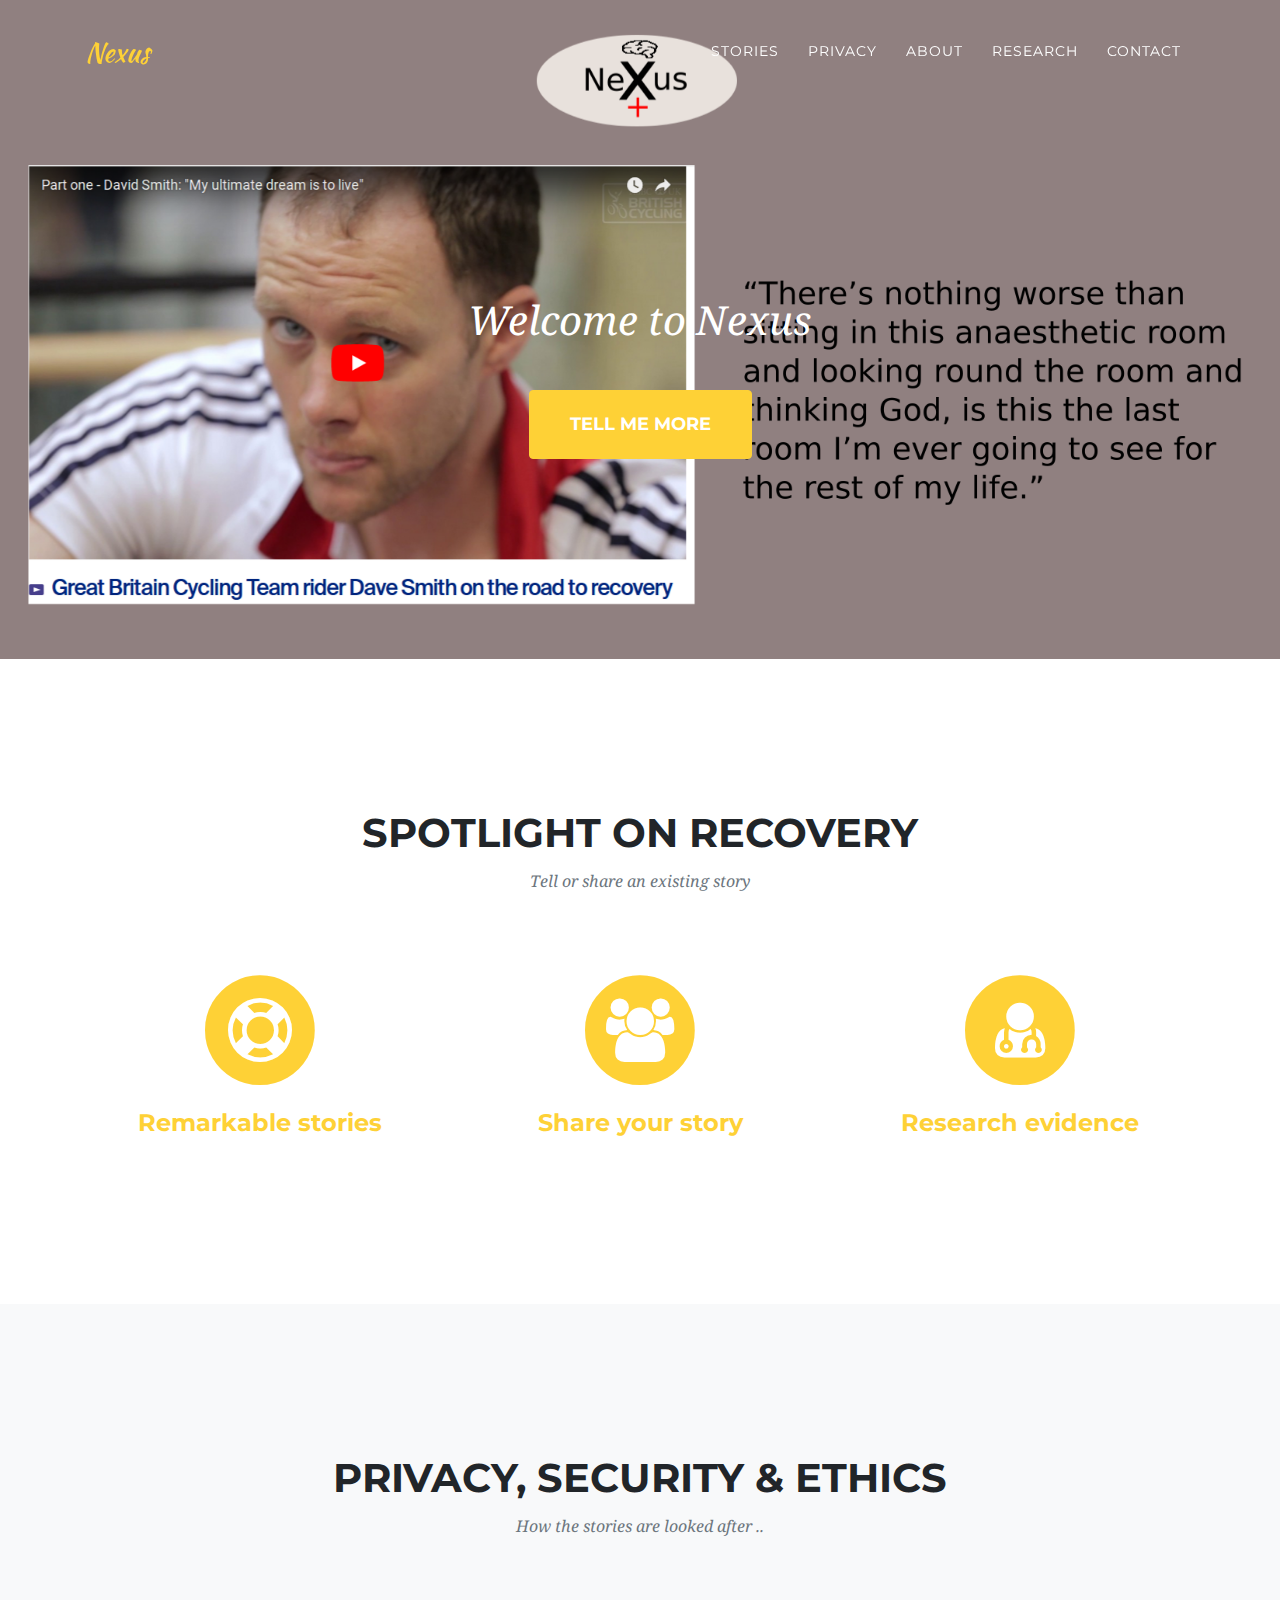
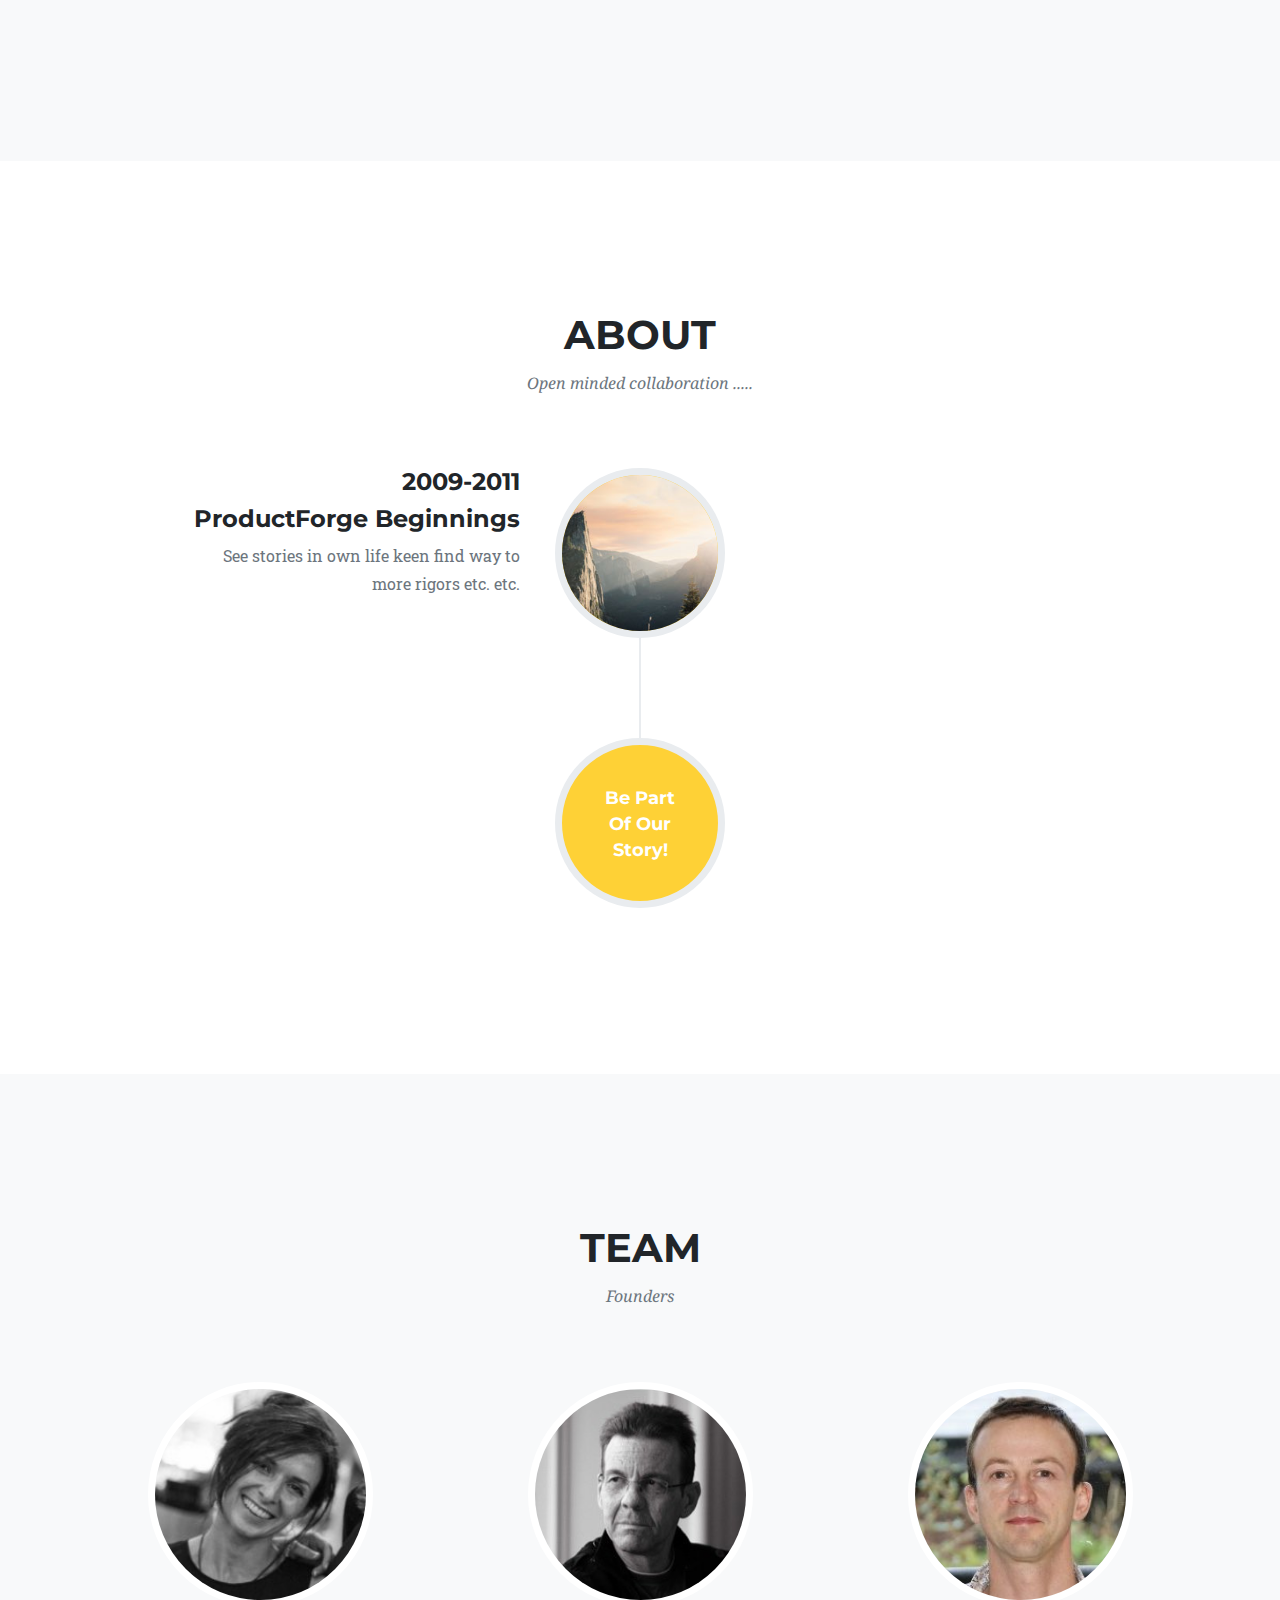
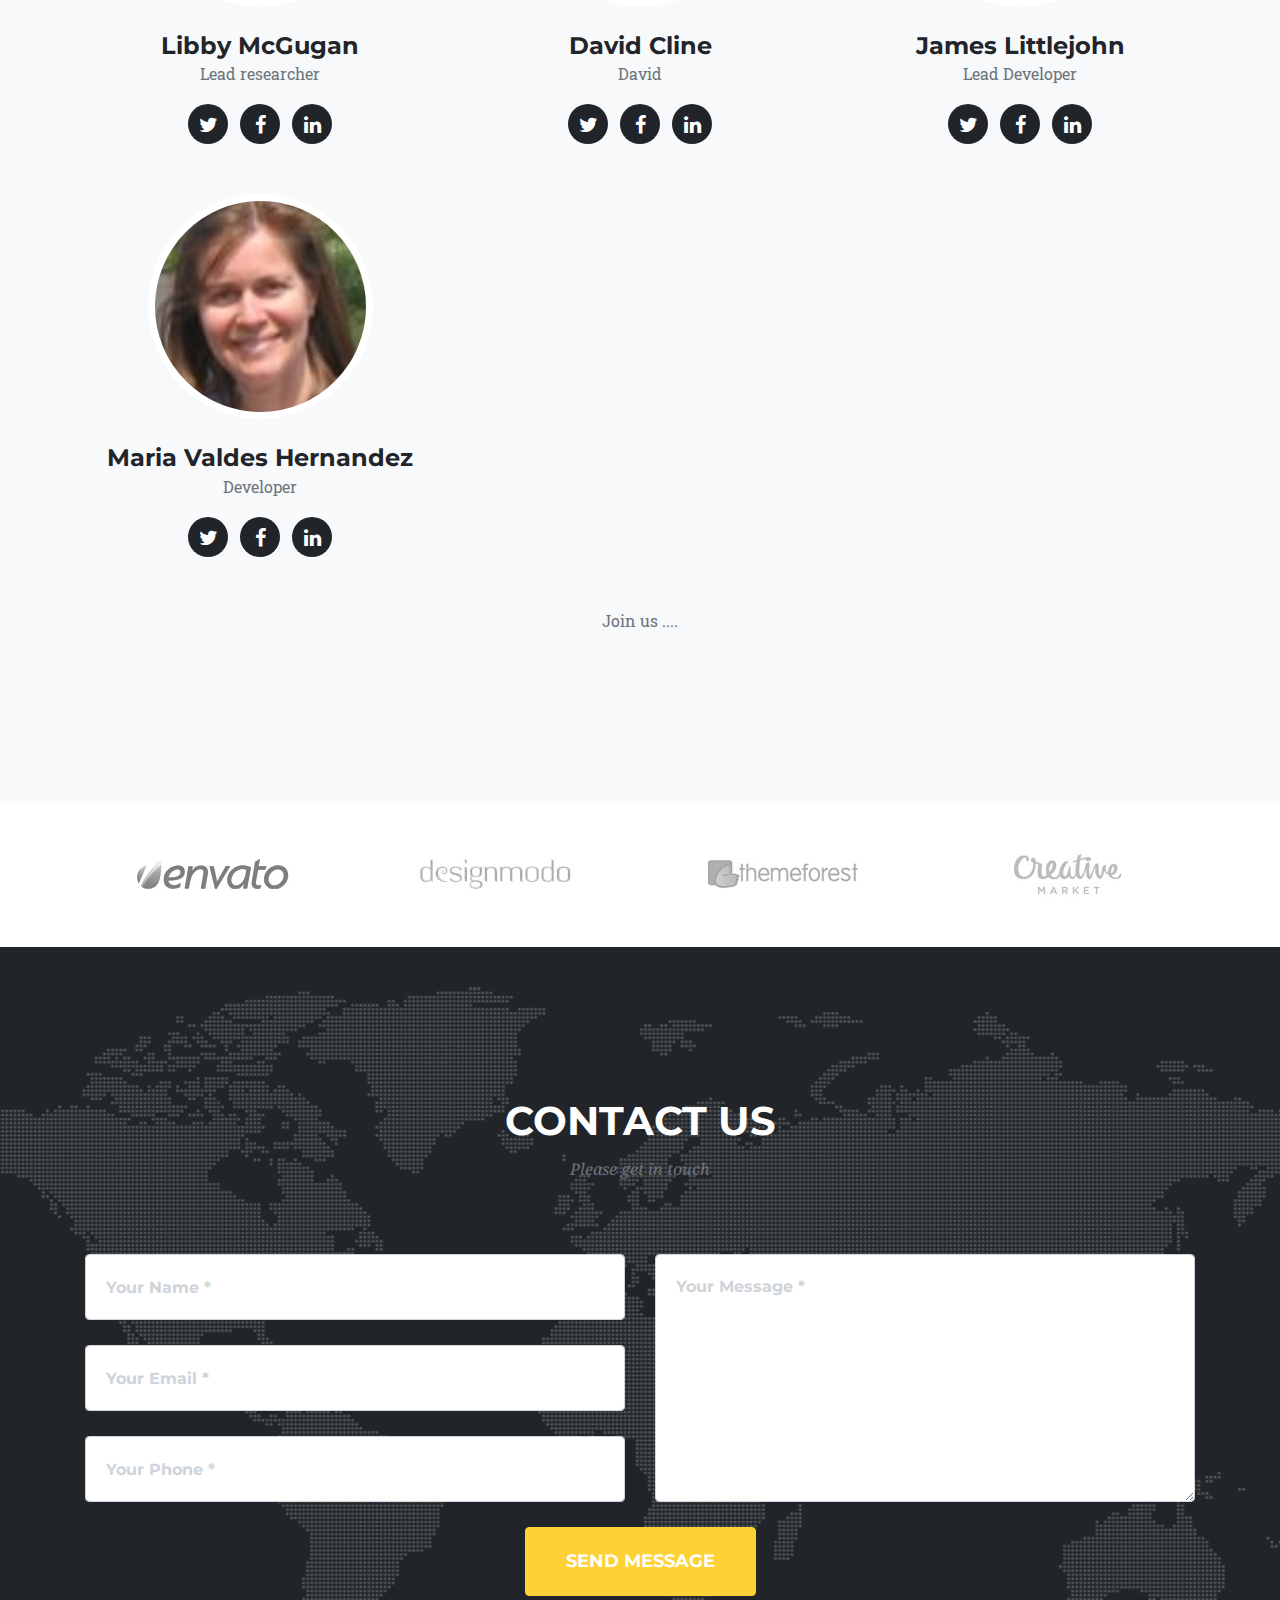
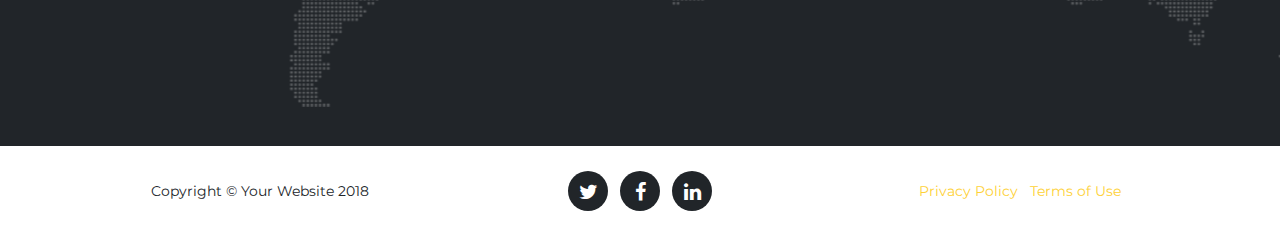
<file: index.html>
<!DOCTYPE html>
<html lang="en">

  <head>

    <meta charset="utf-8">
    <meta name="viewport" content="width=device-width, initial-scale=1, shrink-to-fit=no">
    <meta name="description" content="">
    <meta name="author" content="">

    <title>Nexus - understanding against the odds health outcomes</title>

    <!-- Bootstrap core CSS -->
    <link href="vendor/bootstrap/css/bootstrap.min.css" rel="stylesheet">

    <!-- Custom fonts for this template -->
    <link href="vendor/font-awesome/css/font-awesome.min.css" rel="stylesheet" type="text/css">
    <link href="https://fonts.googleapis.com/css?family=Montserrat:400,700" rel="stylesheet" type="text/css">
    <link href='https://fonts.googleapis.com/css?family=Kaushan+Script' rel='stylesheet' type='text/css'>
    <link href='https://fonts.googleapis.com/css?family=Droid+Serif:400,700,400italic,700italic' rel='stylesheet' type='text/css'>
    <link href='https://fonts.googleapis.com/css?family=Roboto+Slab:400,100,300,700' rel='stylesheet' type='text/css'>

    <!-- Custom styles for this template -->
    <link href="css/agency.min.css" rel="stylesheet">

  </head>

  <body id="page-top">

    <!-- Navigation -->
    <nav class="navbar navbar-expand-lg navbar-dark fixed-top" id="mainNav">
      <div class="container">
        <a class="navbar-brand js-scroll-trigger" href="#page-top">Nexus</a>
        <button class="navbar-toggler navbar-toggler-right" type="button" data-toggle="collapse" data-target="#navbarResponsive" aria-controls="navbarResponsive" aria-expanded="false" aria-label="Toggle navigation">
          Menu
          <i class="fa fa-bars"></i>
        </button>
        <div class="collapse navbar-collapse" id="navbarResponsive">
          <ul class="navbar-nav text-uppercase ml-auto">
            <li class="nav-item">
              <a class="nav-link js-scroll-trigger" href="#services">Stories</a>
            </li>
            <li class="nav-item">
              <a class="nav-link js-scroll-trigger" href="#portfolio">Privacy</a>
            </li>
            <li class="nav-item">
              <a class="nav-link js-scroll-trigger" href="#about">About</a>
            </li>
            <li class="nav-item">
              <a class="nav-link js-scroll-trigger" href="#team">Research</a>
            </li>
            <li class="nav-item">
              <a class="nav-link js-scroll-trigger" href="#contact">Contact</a>
            </li>
          </ul>
        </div>
      </div>
    </nav>

    <!-- Header -->
    <header class="masthead">
      <div class="container">
        <div class="intro-text">
          <div class="intro-lead-in">Welcome to Nexus</div>
          <div class="intro-heading text-uppercase"></div>
          <a class="btn btn-primary btn-xl text-uppercase js-scroll-trigger" href="#services">Tell Me More</a>
        </div>
      </div>
    </header>

    <!-- Services -->
    <section id="services">
      <div class="container">
        <div class="row">
          <div class="col-lg-12 text-center">
            <h2 class="section-heading text-uppercase">Spotlight on Recovery</h2>
            <h3 class="section-subheading text-muted">Tell or share an existing story</h3>
          </div>
        </div>
        <div class="row text-center">
          <div class="col-md-4">
            <span class="fa-stack fa-4x">
              <i class="fa fa-circle fa-stack-2x text-primary"></i>
              <i class="fa fa-life-ring fa-stack-1x fa-inverse"></i>
            </span>
            <h4 class="service-heading"><a href="existingstory.html">Remarkable stories</a></h4>
            <p class="text-muted"></p>
          </div>
          <div class="col-md-4">
            <span class="fa-stack fa-4x">
              <i class="fa fa-circle fa-stack-2x text-primary"></i>
              <i class="fa fa-users fa-stack-1x fa-inverse"></i>
            </span>
            <h4 class="service-heading"><a href="newstory.html">Share your story</a></h4>
            <p class="text-muted"></p>
          </div>
          <div class="col-md-4">
            <span class="fa-stack fa-4x">
              <i class="fa fa-circle fa-stack-2x text-primary"></i>
              <i class="fa fa-user-md fa-stack-1x fa-inverse"></i>
            </span>
            <h4 class="service-heading"><a href="researchstory.html">Research evidence</a></h4>
            <p class="text-muted"></p>
          </div>
        </div>
      </div>
    </section>


    <!-- Portfolio Grid -->
    <section class="bg-light" id="portfolio">
      <div class="container">
        <div class="row">
          <div class="col-lg-12 text-center">
            <h2 class="section-heading text-uppercase">Privacy, security & Ethics</h2>
            <h3 class="section-subheading text-muted">How the stories are looked after ..</h3>
          </div>
        </div>
<!--
        <div class="row">
          <div class="col-md-4 col-sm-6 portfolio-item">
            <a class="portfolio-link" data-toggle="modal" href="#portfolioModal1">
              <div class="portfolio-hover">
                <div class="portfolio-hover-content">
                  <i class="fa fa-plus fa-3x"></i>
                </div>
              </div>
              <img class="img-fluid" src="img/portfolio/01-thumbnail.jpg" alt="">
            </a>
            <div class="portfolio-caption">
              <h4>Threads</h4>
              <p class="text-muted">Illustration</p>
            </div>
          </div>
          <div class="col-md-4 col-sm-6 portfolio-item">
            <a class="portfolio-link" data-toggle="modal" href="#portfolioModal2">
              <div class="portfolio-hover">
                <div class="portfolio-hover-content">
                  <i class="fa fa-plus fa-3x"></i>
                </div>
              </div>
              <img class="img-fluid" src="img/portfolio/02-thumbnail.jpg" alt="">
            </a>
            <div class="portfolio-caption">
              <h4>Explore</h4>
              <p class="text-muted">Graphic Design</p>
            </div>
          </div>
          <div class="col-md-4 col-sm-6 portfolio-item">
            <a class="portfolio-link" data-toggle="modal" href="#portfolioModal3">
              <div class="portfolio-hover">
                <div class="portfolio-hover-content">
                  <i class="fa fa-plus fa-3x"></i>
                </div>
              </div>
              <img class="img-fluid" src="img/portfolio/03-thumbnail.jpg" alt="">
            </a>
            <div class="portfolio-caption">
              <h4>Finish</h4>
              <p class="text-muted">Identity</p>
            </div>
          </div>
          <div class="col-md-4 col-sm-6 portfolio-item">
            <a class="portfolio-link" data-toggle="modal" href="#portfolioModal4">
              <div class="portfolio-hover">
                <div class="portfolio-hover-content">
                  <i class="fa fa-plus fa-3x"></i>
                </div>
              </div>
              <img class="img-fluid" src="img/portfolio/04-thumbnail.jpg" alt="">
            </a>
            <div class="portfolio-caption">
              <h4>Lines</h4>
              <p class="text-muted">Branding</p>
            </div>
          </div>
          <div class="col-md-4 col-sm-6 portfolio-item">
            <a class="portfolio-link" data-toggle="modal" href="#portfolioModal5">
              <div class="portfolio-hover">
                <div class="portfolio-hover-content">
                  <i class="fa fa-plus fa-3x"></i>
                </div>
              </div>
              <img class="img-fluid" src="img/portfolio/05-thumbnail.jpg" alt="">
            </a>
            <div class="portfolio-caption">
              <h4>Southwest</h4>
              <p class="text-muted">Website Design</p>
            </div>
          </div>
          <div class="col-md-4 col-sm-6 portfolio-item">
            <a class="portfolio-link" data-toggle="modal" href="#portfolioModal6">
              <div class="portfolio-hover">
                <div class="portfolio-hover-content">
                  <i class="fa fa-plus fa-3x"></i>
                </div>
              </div>
              <img class="img-fluid" src="img/portfolio/06-thumbnail.jpg" alt="">
            </a>
            <div class="portfolio-caption">
              <h4>Window</h4>
              <p class="text-muted">Photography</p>
            </div>
          </div>
        </div>
      -->
      </div>
    </section>

    <!-- About -->
    <section id="about">
      <div class="container">
        <div class="row">
          <div class="col-lg-12 text-center">
            <h2 class="section-heading text-uppercase">About</h2>
            <h3 class="section-subheading text-muted">Open minded collaboration .....</h3>
          </div>
        </div>
        <div class="row">
          <div class="col-lg-12">
            <ul class="timeline">
              <li>
                <div class="timeline-image">
                  <img class="rounded-circle img-fluid" src="img/about/1.jpg" alt="">
                </div>
                <div class="timeline-panel">
                  <div class="timeline-heading">
                    <h4>2009-2011</h4>
                    <h4 class="subheading">ProductForge Beginnings</h4>
                  </div>
                  <div class="timeline-body">
                    <p class="text-muted">See stories in own life keen find way to more rigors etc. etc.</p>
                  </div>
                </div>
              </li>
              <li class="timeline-inverted">
                <div class="timeline-image">
                  <h4>Be Part
                    <br>Of Our
                    <br>Story!</h4>
                </div>
              </li>
            </ul>
          </div>
        </div>
      </div>
    </section>

    <!-- Team -->
    <section class="bg-light" id="team">
      <div class="container">
        <div class="row">
          <div class="col-lg-12 text-center">
            <h2 class="section-heading text-uppercase">Team</h2>
            <h3 class="section-subheading text-muted">Founders</h3>
          </div>
        </div>
        <div class="row">
          <div class="col-sm-4">
            <div class="team-member">
              <img class="mx-auto rounded-circle" src="img/team/Libby.jpg" alt="">
              <h4>Libby McGugan</h4>
              <p class="text-muted">Lead researcher</p>
              <ul class="list-inline social-buttons">
                <li class="list-inline-item">
                  <a href="#">
                    <i class="fa fa-twitter"></i>
                  </a>
                </li>
                <li class="list-inline-item">
                  <a href="#">
                    <i class="fa fa-facebook"></i>
                  </a>
                </li>
                <li class="list-inline-item">
                  <a href="#">
                    <i class="fa fa-linkedin"></i>
                  </a>
                </li>
              </ul>
            </div>
          </div>
          <div class="col-sm-4">
            <div class="team-member">
              <img class="mx-auto rounded-circle" src="img/team/David.jpg" alt="">
              <h4>David Cline</h4>
              <p class="text-muted">David</p>
              <ul class="list-inline social-buttons">
                <li class="list-inline-item">
                  <a href="#">
                    <i class="fa fa-twitter"></i>
                  </a>
                </li>
                <li class="list-inline-item">
                  <a href="#">
                    <i class="fa fa-facebook"></i>
                  </a>
                </li>
                <li class="list-inline-item">
                  <a href="#">
                    <i class="fa fa-linkedin"></i>
                  </a>
                </li>
              </ul>
            </div>
          </div>
          <div class="col-sm-4">
            <div class="team-member">
              <img class="mx-auto rounded-circle" src="img/team/James.jpg" alt="">
              <h4>James Littlejohn</h4>
              <p class="text-muted">Lead Developer</p>
              <ul class="list-inline social-buttons">
                <li class="list-inline-item">
                  <a href="#">
                    <i class="fa fa-twitter"></i>
                  </a>
                </li>
                <li class="list-inline-item">
                  <a href="#">
                    <i class="fa fa-facebook"></i>
                  </a>
                </li>
                <li class="list-inline-item">
                  <a href="#">
                    <i class="fa fa-linkedin"></i>
                  </a>
                </li>
              </ul>
            </div>
          </div>
          <div class="col-sm-4">
            <div class="team-member">
              <img class="mx-auto rounded-circle" src="img/team/Maria.jpg" alt="">
              <h4>Maria Valdes Hernandez</h4>
              <p class="text-muted">Developer</p>
              <ul class="list-inline social-buttons">
                <li class="list-inline-item">
                  <a href="#">
                    <i class="fa fa-twitter"></i>
                  </a>
                </li>
                <li class="list-inline-item">
                  <a href="#">
                    <i class="fa fa-facebook"></i>
                  </a>
                </li>
                <li class="list-inline-item">
                  <a href="#">
                    <i class="fa fa-linkedin"></i>
                  </a>
                </li>
              </ul>
            </div>
          </div>
        </div>
        <div class="row">
          <div class="col-lg-8 mx-auto text-center">
            <p class="large text-muted">Join us ....</p>
          </div>
        </div>
      </div>
    </section>


    <!-- Clients -->
    <section class="py-5">
      <div class="container">
        <div class="row">
          <div class="col-md-3 col-sm-6">
            <a href="#">
              <img class="img-fluid d-block mx-auto" src="img/logos/envato.jpg" alt="">
            </a>
          </div>
          <div class="col-md-3 col-sm-6">
            <a href="#">
              <img class="img-fluid d-block mx-auto" src="img/logos/designmodo.jpg" alt="">
            </a>
          </div>
          <div class="col-md-3 col-sm-6">
            <a href="#">
              <img class="img-fluid d-block mx-auto" src="img/logos/themeforest.jpg" alt="">
            </a>
          </div>
          <div class="col-md-3 col-sm-6">
            <a href="#">
              <img class="img-fluid d-block mx-auto" src="img/logos/creative-market.jpg" alt="">
            </a>
          </div>
        </div>
      </div>
    </section>

    <!-- Contact -->
    <section id="contact">
      <div class="container">
        <div class="row">
          <div class="col-lg-12 text-center">
            <h2 class="section-heading text-uppercase">Contact Us</h2>
            <h3 class="section-subheading text-muted">Please get in touch</h3>
          </div>
        </div>
        <div class="row">
          <div class="col-lg-12">
            <form id="contactForm" name="sentMessage" novalidate>
              <div class="row">
                <div class="col-md-6">
                  <div class="form-group">
                    <input class="form-control" id="name" type="text" placeholder="Your Name *" required data-validation-required-message="Please enter your name.">
                    <p class="help-block text-danger"></p>
                  </div>
                  <div class="form-group">
                    <input class="form-control" id="email" type="email" placeholder="Your Email *" required data-validation-required-message="Please enter your email address.">
                    <p class="help-block text-danger"></p>
                  </div>
                  <div class="form-group">
                    <input class="form-control" id="phone" type="tel" placeholder="Your Phone *" required data-validation-required-message="Please enter your phone number.">
                    <p class="help-block text-danger"></p>
                  </div>
                </div>
                <div class="col-md-6">
                  <div class="form-group">
                    <textarea class="form-control" id="message" placeholder="Your Message *" required data-validation-required-message="Please enter a message."></textarea>
                    <p class="help-block text-danger"></p>
                  </div>
                </div>
                <div class="clearfix"></div>
                <div class="col-lg-12 text-center">
                  <div id="success"></div>
                  <button id="sendMessageButton" class="btn btn-primary btn-xl text-uppercase" type="submit">Send Message</button>
                </div>
              </div>
            </form>
          </div>
        </div>
      </div>
    </section>

    <!-- Footer -->
    <footer>
      <div class="container">
        <div class="row">
          <div class="col-md-4">
            <span class="copyright">Copyright &copy; Your Website 2018</span>
          </div>
          <div class="col-md-4">
            <ul class="list-inline social-buttons">
              <li class="list-inline-item">
                <a href="#">
                  <i class="fa fa-twitter"></i>
                </a>
              </li>
              <li class="list-inline-item">
                <a href="#">
                  <i class="fa fa-facebook"></i>
                </a>
              </li>
              <li class="list-inline-item">
                <a href="#">
                  <i class="fa fa-linkedin"></i>
                </a>
              </li>
            </ul>
          </div>
          <div class="col-md-4">
            <ul class="list-inline quicklinks">
              <li class="list-inline-item">
                <a href="#">Privacy Policy</a>
              </li>
              <li class="list-inline-item">
                <a href="#">Terms of Use</a>
              </li>
            </ul>
          </div>
        </div>
      </div>
    </footer>

    <!-- Portfolio Modals -->

    <!-- Modal 1 -->
    <div class="portfolio-modal modal fade" id="portfolioModal1" tabindex="-1" role="dialog" aria-hidden="true">
      <div class="modal-dialog">
        <div class="modal-content">
          <div class="close-modal" data-dismiss="modal">
            <div class="lr">
              <div class="rl"></div>
            </div>
          </div>
          <div class="container">
            <div class="row">
              <div class="col-lg-8 mx-auto">
                <div class="modal-body">
                  <!-- Project Details Go Here -->
                  <h2 class="text-uppercase">Project Name</h2>
                  <p class="item-intro text-muted">Lorem ipsum dolor sit amet consectetur.</p>
                  <img class="img-fluid d-block mx-auto" src="img/portfolio/01-full.jpg" alt="">
                  <p>Use this area to describe your project. Lorem ipsum dolor sit amet, consectetur adipisicing elit. Est blanditiis dolorem culpa incidunt minus dignissimos deserunt repellat aperiam quasi sunt officia expedita beatae cupiditate, maiores repudiandae, nostrum, reiciendis facere nemo!</p>
                  <ul class="list-inline">
                    <li>Date: January 2017</li>
                    <li>Client: Threads</li>
                    <li>Category: Illustration</li>
                  </ul>
                  <button class="btn btn-primary" data-dismiss="modal" type="button">
                    <i class="fa fa-times"></i>
                    Close Project</button>
                </div>
              </div>
            </div>
          </div>
        </div>
      </div>
    </div>

    <!-- Modal 2 -->
    <div class="portfolio-modal modal fade" id="portfolioModal2" tabindex="-1" role="dialog" aria-hidden="true">
      <div class="modal-dialog">
        <div class="modal-content">
          <div class="close-modal" data-dismiss="modal">
            <div class="lr">
              <div class="rl"></div>
            </div>
          </div>
          <div class="container">
            <div class="row">
              <div class="col-lg-8 mx-auto">
                <div class="modal-body">
                  <!-- Project Details Go Here -->
                  <h2 class="text-uppercase">Project Name</h2>
                  <p class="item-intro text-muted">Lorem ipsum dolor sit amet consectetur.</p>
                  <img class="img-fluid d-block mx-auto" src="img/portfolio/02-full.jpg" alt="">
                  <p>Use this area to describe your project. Lorem ipsum dolor sit amet, consectetur adipisicing elit. Est blanditiis dolorem culpa incidunt minus dignissimos deserunt repellat aperiam quasi sunt officia expedita beatae cupiditate, maiores repudiandae, nostrum, reiciendis facere nemo!</p>
                  <ul class="list-inline">
                    <li>Date: January 2017</li>
                    <li>Client: Explore</li>
                    <li>Category: Graphic Design</li>
                  </ul>
                  <button class="btn btn-primary" data-dismiss="modal" type="button">
                    <i class="fa fa-times"></i>
                    Close Project</button>
                </div>
              </div>
            </div>
          </div>
        </div>
      </div>
    </div>

    <!-- Modal 3 -->
    <div class="portfolio-modal modal fade" id="portfolioModal3" tabindex="-1" role="dialog" aria-hidden="true">
      <div class="modal-dialog">
        <div class="modal-content">
          <div class="close-modal" data-dismiss="modal">
            <div class="lr">
              <div class="rl"></div>
            </div>
          </div>
          <div class="container">
            <div class="row">
              <div class="col-lg-8 mx-auto">
                <div class="modal-body">
                  <!-- Project Details Go Here -->
                  <h2 class="text-uppercase">Project Name</h2>
                  <p class="item-intro text-muted">Lorem ipsum dolor sit amet consectetur.</p>
                  <img class="img-fluid d-block mx-auto" src="img/portfolio/03-full.jpg" alt="">
                  <p>Use this area to describe your project. Lorem ipsum dolor sit amet, consectetur adipisicing elit. Est blanditiis dolorem culpa incidunt minus dignissimos deserunt repellat aperiam quasi sunt officia expedita beatae cupiditate, maiores repudiandae, nostrum, reiciendis facere nemo!</p>
                  <ul class="list-inline">
                    <li>Date: January 2017</li>
                    <li>Client: Finish</li>
                    <li>Category: Identity</li>
                  </ul>
                  <button class="btn btn-primary" data-dismiss="modal" type="button">
                    <i class="fa fa-times"></i>
                    Close Project</button>
                </div>
              </div>
            </div>
          </div>
        </div>
      </div>
    </div>

    <!-- Modal 4 -->
    <div class="portfolio-modal modal fade" id="portfolioModal4" tabindex="-1" role="dialog" aria-hidden="true">
      <div class="modal-dialog">
        <div class="modal-content">
          <div class="close-modal" data-dismiss="modal">
            <div class="lr">
              <div class="rl"></div>
            </div>
          </div>
          <div class="container">
            <div class="row">
              <div class="col-lg-8 mx-auto">
                <div class="modal-body">
                  <!-- Project Details Go Here -->
                  <h2 class="text-uppercase">Project Name</h2>
                  <p class="item-intro text-muted">Lorem ipsum dolor sit amet consectetur.</p>
                  <img class="img-fluid d-block mx-auto" src="img/portfolio/04-full.jpg" alt="">
                  <p>Use this area to describe your project. Lorem ipsum dolor sit amet, consectetur adipisicing elit. Est blanditiis dolorem culpa incidunt minus dignissimos deserunt repellat aperiam quasi sunt officia expedita beatae cupiditate, maiores repudiandae, nostrum, reiciendis facere nemo!</p>
                  <ul class="list-inline">
                    <li>Date: January 2017</li>
                    <li>Client: Lines</li>
                    <li>Category: Branding</li>
                  </ul>
                  <button class="btn btn-primary" data-dismiss="modal" type="button">
                    <i class="fa fa-times"></i>
                    Close Project</button>
                </div>
              </div>
            </div>
          </div>
        </div>
      </div>
    </div>

    <!-- Modal 5 -->
    <div class="portfolio-modal modal fade" id="portfolioModal5" tabindex="-1" role="dialog" aria-hidden="true">
      <div class="modal-dialog">
        <div class="modal-content">
          <div class="close-modal" data-dismiss="modal">
            <div class="lr">
              <div class="rl"></div>
            </div>
          </div>
          <div class="container">
            <div class="row">
              <div class="col-lg-8 mx-auto">
                <div class="modal-body">
                  <!-- Project Details Go Here -->
                  <h2 class="text-uppercase">Project Name</h2>
                  <p class="item-intro text-muted">Lorem ipsum dolor sit amet consectetur.</p>
                  <img class="img-fluid d-block mx-auto" src="img/portfolio/05-full.jpg" alt="">
                  <p>Use this area to describe your project. Lorem ipsum dolor sit amet, consectetur adipisicing elit. Est blanditiis dolorem culpa incidunt minus dignissimos deserunt repellat aperiam quasi sunt officia expedita beatae cupiditate, maiores repudiandae, nostrum, reiciendis facere nemo!</p>
                  <ul class="list-inline">
                    <li>Date: January 2017</li>
                    <li>Client: Southwest</li>
                    <li>Category: Website Design</li>
                  </ul>
                  <button class="btn btn-primary" data-dismiss="modal" type="button">
                    <i class="fa fa-times"></i>
                    Close Project</button>
                </div>
              </div>
            </div>
          </div>
        </div>
      </div>
    </div>

    <!-- Modal 6 -->
    <div class="portfolio-modal modal fade" id="portfolioModal6" tabindex="-1" role="dialog" aria-hidden="true">
      <div class="modal-dialog">
        <div class="modal-content">
          <div class="close-modal" data-dismiss="modal">
            <div class="lr">
              <div class="rl"></div>
            </div>
          </div>
          <div class="container">
            <div class="row">
              <div class="col-lg-8 mx-auto">
                <div class="modal-body">
                  <!-- Project Details Go Here -->
                  <h2 class="text-uppercase">Project Name</h2>
                  <p class="item-intro text-muted">Lorem ipsum dolor sit amet consectetur.</p>
                  <img class="img-fluid d-block mx-auto" src="img/portfolio/06-full.jpg" alt="">
                  <p>Use this area to describe your project. Lorem ipsum dolor sit amet, consectetur adipisicing elit. Est blanditiis dolorem culpa incidunt minus dignissimos deserunt repellat aperiam quasi sunt officia expedita beatae cupiditate, maiores repudiandae, nostrum, reiciendis facere nemo!</p>
                  <ul class="list-inline">
                    <li>Date: January 2017</li>
                    <li>Client: Window</li>
                    <li>Category: Photography</li>
                  </ul>
                  <button class="btn btn-primary" data-dismiss="modal" type="button">
                    <i class="fa fa-times"></i>
                    Close Project</button>
                </div>
              </div>
            </div>
          </div>
        </div>
      </div>
    </div>

    <!-- Bootstrap core JavaScript -->
    <script src="vendor/jquery/jquery.min.js"></script>
    <script src="vendor/bootstrap/js/bootstrap.bundle.min.js"></script>

    <!-- Plugin JavaScript -->
    <script src="vendor/jquery-easing/jquery.easing.min.js"></script>

    <!-- Contact form JavaScript -->
    <script src="js/jqBootstrapValidation.js"></script>
    <script src="js/contact_me.js"></script>

    <!-- Custom scripts for this template -->
    <script src="js/agency.min.js"></script>

  </body>

</html>
</file>
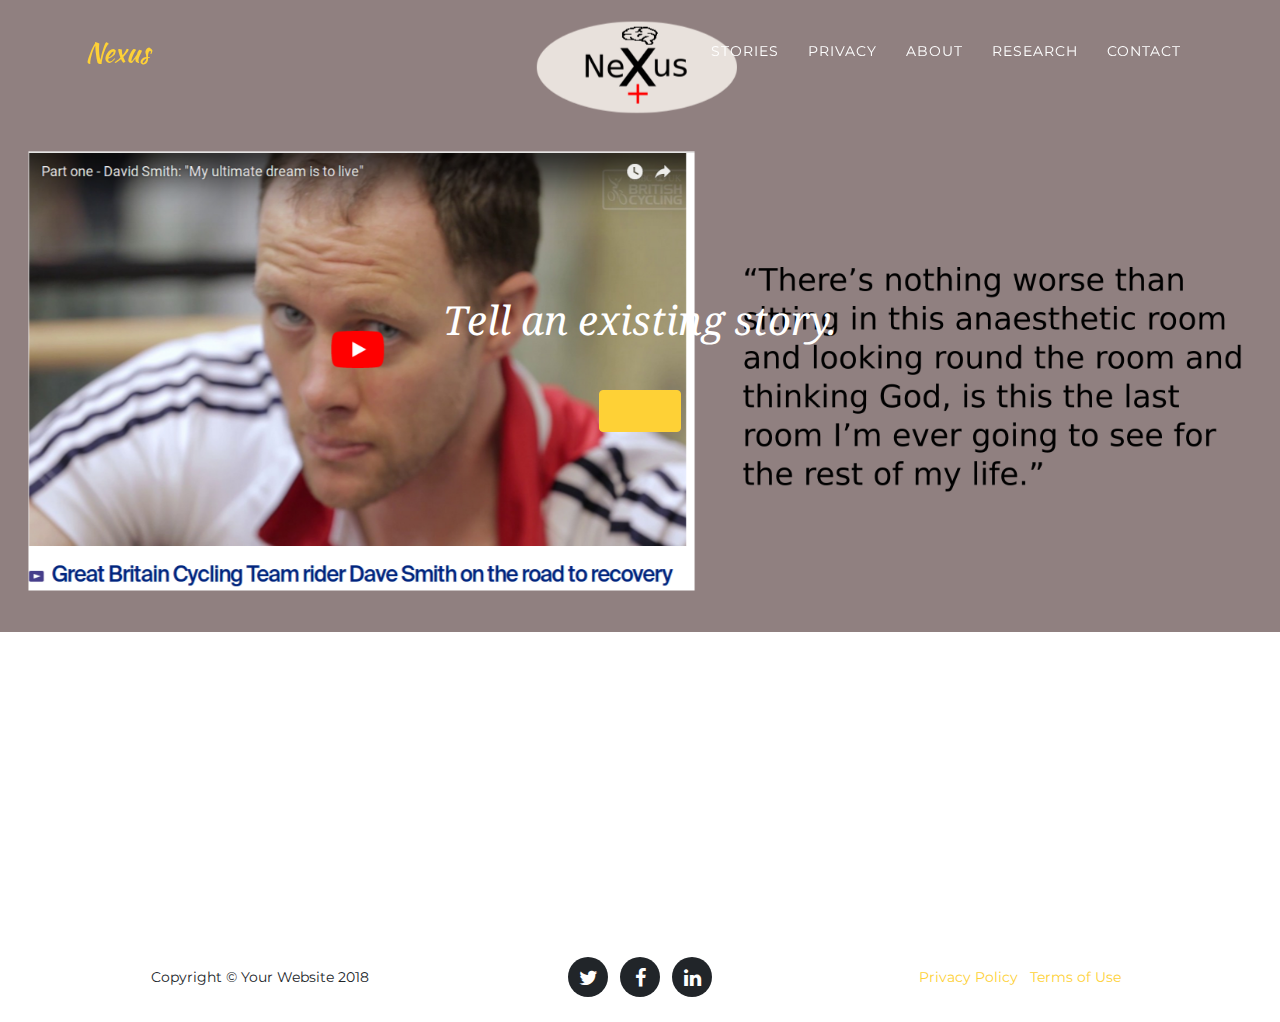
<file: existingstory.html>
<!DOCTYPE html>
<html lang="en">

  <head>

    <meta charset="utf-8">
    <meta name="viewport" content="width=device-width, initial-scale=1, shrink-to-fit=no">
    <meta name="description" content="">
    <meta name="author" content="">

    <title>Nexus - understanding against the odds health outcomes</title>

    <!-- Bootstrap core CSS -->
    <link href="vendor/bootstrap/css/bootstrap.min.css" rel="stylesheet">

    <!-- Custom fonts for this template -->
    <link href="vendor/font-awesome/css/font-awesome.min.css" rel="stylesheet" type="text/css">
    <link href="https://fonts.googleapis.com/css?family=Montserrat:400,700" rel="stylesheet" type="text/css">
    <link href='https://fonts.googleapis.com/css?family=Kaushan+Script' rel='stylesheet' type='text/css'>
    <link href='https://fonts.googleapis.com/css?family=Droid+Serif:400,700,400italic,700italic' rel='stylesheet' type='text/css'>
    <link href='https://fonts.googleapis.com/css?family=Roboto+Slab:400,100,300,700' rel='stylesheet' type='text/css'>

    <!-- Custom styles for this template -->
    <link href="css/agency.min.css" rel="stylesheet">

  </head>

  <body id="page-top">

    <!-- Navigation -->
    <nav class="navbar navbar-expand-lg navbar-dark fixed-top" id="mainNav">
      <div class="container">
        <a class="navbar-brand js-scroll-trigger" href="index.html">Nexus</a>
        <button class="navbar-toggler navbar-toggler-right" type="button" data-toggle="collapse" data-target="#navbarResponsive" aria-controls="navbarResponsive" aria-expanded="false" aria-label="Toggle navigation">
          Menu
          <i class="fa fa-bars"></i>
        </button>
        <div class="collapse navbar-collapse" id="navbarResponsive">
          <ul class="navbar-nav text-uppercase ml-auto">
            <li class="nav-item">
              <a class="nav-link js-scroll-trigger" href="index.html#services">Stories</a>
            </li>
            <li class="nav-item">
              <a class="nav-link js-scroll-trigger" href="index.html#portfolio">Privacy</a>
            </li>
            <li class="nav-item">
              <a class="nav-link js-scroll-trigger" href="index.html#about">About</a>
            </li>
            <li class="nav-item">
              <a class="nav-link js-scroll-trigger" href=index.html"#team">Research</a>
            </li>
            <li class="nav-item">
              <a class="nav-link js-scroll-trigger" href=index.html"#contact">Contact</a>
            </li>
          </ul>
        </div>
      </div>
    </nav>

    <!-- Header -->
    <header class="masthead">
      <div class="container">
        <div class="intro-text">
          <div class="intro-lead-in">Tell an existing story.</div>
          <div class="intro-heading text-uppercase"></div>
          <a class="btn btn-primary btn-xl text-uppercase js-scroll-trigger" href="#services"></a>
        </div>
      </div>
    </header>

    <!-- Services -->
    <section id="services">
      <div class="container">

      </div>
    </section>

    <!-- Footer -->
    <footer>
      <div class="container">
        <div class="row">
          <div class="col-md-4">
            <span class="copyright">Copyright &copy; Your Website 2018</span>
          </div>
          <div class="col-md-4">
            <ul class="list-inline social-buttons">
              <li class="list-inline-item">
                <a href="#">
                  <i class="fa fa-twitter"></i>
                </a>
              </li>
              <li class="list-inline-item">
                <a href="#">
                  <i class="fa fa-facebook"></i>
                </a>
              </li>
              <li class="list-inline-item">
                <a href="#">
                  <i class="fa fa-linkedin"></i>
                </a>
              </li>
            </ul>
          </div>
          <div class="col-md-4">
            <ul class="list-inline quicklinks">
              <li class="list-inline-item">
                <a href="#">Privacy Policy</a>
              </li>
              <li class="list-inline-item">
                <a href="#">Terms of Use</a>
              </li>
            </ul>
          </div>
        </div>
      </div>
    </footer>

    <!-- Portfolio Modals -->

    <!-- Modal 1 -->
    <div class="portfolio-modal modal fade" id="portfolioModal1" tabindex="-1" role="dialog" aria-hidden="true">
      <div class="modal-dialog">
        <div class="modal-content">
          <div class="close-modal" data-dismiss="modal">
            <div class="lr">
              <div class="rl"></div>
            </div>
          </div>
          <div class="container">
            <div class="row">
              <div class="col-lg-8 mx-auto">
                <div class="modal-body">
                  <!-- Project Details Go Here -->
                  <h2 class="text-uppercase">Project Name</h2>
                  <p class="item-intro text-muted">Lorem ipsum dolor sit amet consectetur.</p>
                  <img class="img-fluid d-block mx-auto" src="img/portfolio/01-full.jpg" alt="">
                  <p>Use this area to describe your project. Lorem ipsum dolor sit amet, consectetur adipisicing elit. Est blanditiis dolorem culpa incidunt minus dignissimos deserunt repellat aperiam quasi sunt officia expedita beatae cupiditate, maiores repudiandae, nostrum, reiciendis facere nemo!</p>
                  <ul class="list-inline">
                    <li>Date: January 2017</li>
                    <li>Client: Threads</li>
                    <li>Category: Illustration</li>
                  </ul>
                  <button class="btn btn-primary" data-dismiss="modal" type="button">
                    <i class="fa fa-times"></i>
                    Close Project</button>
                </div>
              </div>
            </div>
          </div>
        </div>
      </div>
    </div>

    <!-- Modal 2 -->
    <div class="portfolio-modal modal fade" id="portfolioModal2" tabindex="-1" role="dialog" aria-hidden="true">
      <div class="modal-dialog">
        <div class="modal-content">
          <div class="close-modal" data-dismiss="modal">
            <div class="lr">
              <div class="rl"></div>
            </div>
          </div>
          <div class="container">
            <div class="row">
              <div class="col-lg-8 mx-auto">
                <div class="modal-body">
                  <!-- Project Details Go Here -->
                  <h2 class="text-uppercase">Project Name</h2>
                  <p class="item-intro text-muted">Lorem ipsum dolor sit amet consectetur.</p>
                  <img class="img-fluid d-block mx-auto" src="img/portfolio/02-full.jpg" alt="">
                  <p>Use this area to describe your project. Lorem ipsum dolor sit amet, consectetur adipisicing elit. Est blanditiis dolorem culpa incidunt minus dignissimos deserunt repellat aperiam quasi sunt officia expedita beatae cupiditate, maiores repudiandae, nostrum, reiciendis facere nemo!</p>
                  <ul class="list-inline">
                    <li>Date: January 2017</li>
                    <li>Client: Explore</li>
                    <li>Category: Graphic Design</li>
                  </ul>
                  <button class="btn btn-primary" data-dismiss="modal" type="button">
                    <i class="fa fa-times"></i>
                    Close Project</button>
                </div>
              </div>
            </div>
          </div>
        </div>
      </div>
    </div>

    <!-- Modal 3 -->
    <div class="portfolio-modal modal fade" id="portfolioModal3" tabindex="-1" role="dialog" aria-hidden="true">
      <div class="modal-dialog">
        <div class="modal-content">
          <div class="close-modal" data-dismiss="modal">
            <div class="lr">
              <div class="rl"></div>
            </div>
          </div>
          <div class="container">
            <div class="row">
              <div class="col-lg-8 mx-auto">
                <div class="modal-body">
                  <!-- Project Details Go Here -->
                  <h2 class="text-uppercase">Project Name</h2>
                  <p class="item-intro text-muted">Lorem ipsum dolor sit amet consectetur.</p>
                  <img class="img-fluid d-block mx-auto" src="img/portfolio/03-full.jpg" alt="">
                  <p>Use this area to describe your project. Lorem ipsum dolor sit amet, consectetur adipisicing elit. Est blanditiis dolorem culpa incidunt minus dignissimos deserunt repellat aperiam quasi sunt officia expedita beatae cupiditate, maiores repudiandae, nostrum, reiciendis facere nemo!</p>
                  <ul class="list-inline">
                    <li>Date: January 2017</li>
                    <li>Client: Finish</li>
                    <li>Category: Identity</li>
                  </ul>
                  <button class="btn btn-primary" data-dismiss="modal" type="button">
                    <i class="fa fa-times"></i>
                    Close Project</button>
                </div>
              </div>
            </div>
          </div>
        </div>
      </div>
    </div>

    <!-- Modal 4 -->
    <div class="portfolio-modal modal fade" id="portfolioModal4" tabindex="-1" role="dialog" aria-hidden="true">
      <div class="modal-dialog">
        <div class="modal-content">
          <div class="close-modal" data-dismiss="modal">
            <div class="lr">
              <div class="rl"></div>
            </div>
          </div>
          <div class="container">
            <div class="row">
              <div class="col-lg-8 mx-auto">
                <div class="modal-body">
                  <!-- Project Details Go Here -->
                  <h2 class="text-uppercase">Project Name</h2>
                  <p class="item-intro text-muted">Lorem ipsum dolor sit amet consectetur.</p>
                  <img class="img-fluid d-block mx-auto" src="img/portfolio/04-full.jpg" alt="">
                  <p>Use this area to describe your project. Lorem ipsum dolor sit amet, consectetur adipisicing elit. Est blanditiis dolorem culpa incidunt minus dignissimos deserunt repellat aperiam quasi sunt officia expedita beatae cupiditate, maiores repudiandae, nostrum, reiciendis facere nemo!</p>
                  <ul class="list-inline">
                    <li>Date: January 2017</li>
                    <li>Client: Lines</li>
                    <li>Category: Branding</li>
                  </ul>
                  <button class="btn btn-primary" data-dismiss="modal" type="button">
                    <i class="fa fa-times"></i>
                    Close Project</button>
                </div>
              </div>
            </div>
          </div>
        </div>
      </div>
    </div>

    <!-- Modal 5 -->
    <div class="portfolio-modal modal fade" id="portfolioModal5" tabindex="-1" role="dialog" aria-hidden="true">
      <div class="modal-dialog">
        <div class="modal-content">
          <div class="close-modal" data-dismiss="modal">
            <div class="lr">
              <div class="rl"></div>
            </div>
          </div>
          <div class="container">
            <div class="row">
              <div class="col-lg-8 mx-auto">
                <div class="modal-body">
                  <!-- Project Details Go Here -->
                  <h2 class="text-uppercase">Project Name</h2>
                  <p class="item-intro text-muted">Lorem ipsum dolor sit amet consectetur.</p>
                  <img class="img-fluid d-block mx-auto" src="img/portfolio/05-full.jpg" alt="">
                  <p>Use this area to describe your project. Lorem ipsum dolor sit amet, consectetur adipisicing elit. Est blanditiis dolorem culpa incidunt minus dignissimos deserunt repellat aperiam quasi sunt officia expedita beatae cupiditate, maiores repudiandae, nostrum, reiciendis facere nemo!</p>
                  <ul class="list-inline">
                    <li>Date: January 2017</li>
                    <li>Client: Southwest</li>
                    <li>Category: Website Design</li>
                  </ul>
                  <button class="btn btn-primary" data-dismiss="modal" type="button">
                    <i class="fa fa-times"></i>
                    Close Project</button>
                </div>
              </div>
            </div>
          </div>
        </div>
      </div>
    </div>

    <!-- Modal 6 -->
    <div class="portfolio-modal modal fade" id="portfolioModal6" tabindex="-1" role="dialog" aria-hidden="true">
      <div class="modal-dialog">
        <div class="modal-content">
          <div class="close-modal" data-dismiss="modal">
            <div class="lr">
              <div class="rl"></div>
            </div>
          </div>
          <div class="container">
            <div class="row">
              <div class="col-lg-8 mx-auto">
                <div class="modal-body">
                  <!-- Project Details Go Here -->
                  <h2 class="text-uppercase">Project Name</h2>
                  <p class="item-intro text-muted">Lorem ipsum dolor sit amet consectetur.</p>
                  <img class="img-fluid d-block mx-auto" src="img/portfolio/06-full.jpg" alt="">
                  <p>Use this area to describe your project. Lorem ipsum dolor sit amet, consectetur adipisicing elit. Est blanditiis dolorem culpa incidunt minus dignissimos deserunt repellat aperiam quasi sunt officia expedita beatae cupiditate, maiores repudiandae, nostrum, reiciendis facere nemo!</p>
                  <ul class="list-inline">
                    <li>Date: January 2017</li>
                    <li>Client: Window</li>
                    <li>Category: Photography</li>
                  </ul>
                  <button class="btn btn-primary" data-dismiss="modal" type="button">
                    <i class="fa fa-times"></i>
                    Close Project</button>
                </div>
              </div>
            </div>
          </div>
        </div>
      </div>
    </div>

    <!-- Bootstrap core JavaScript -->
    <script src="vendor/jquery/jquery.min.js"></script>
    <script src="vendor/bootstrap/js/bootstrap.bundle.min.js"></script>

    <!-- Plugin JavaScript -->
    <script src="vendor/jquery-easing/jquery.easing.min.js"></script>

    <!-- Contact form JavaScript -->
    <script src="js/jqBootstrapValidation.js"></script>
    <script src="js/contact_me.js"></script>

    <!-- Custom scripts for this template -->
    <script src="js/agency.min.js"></script>

  </body>

</html>
</file>
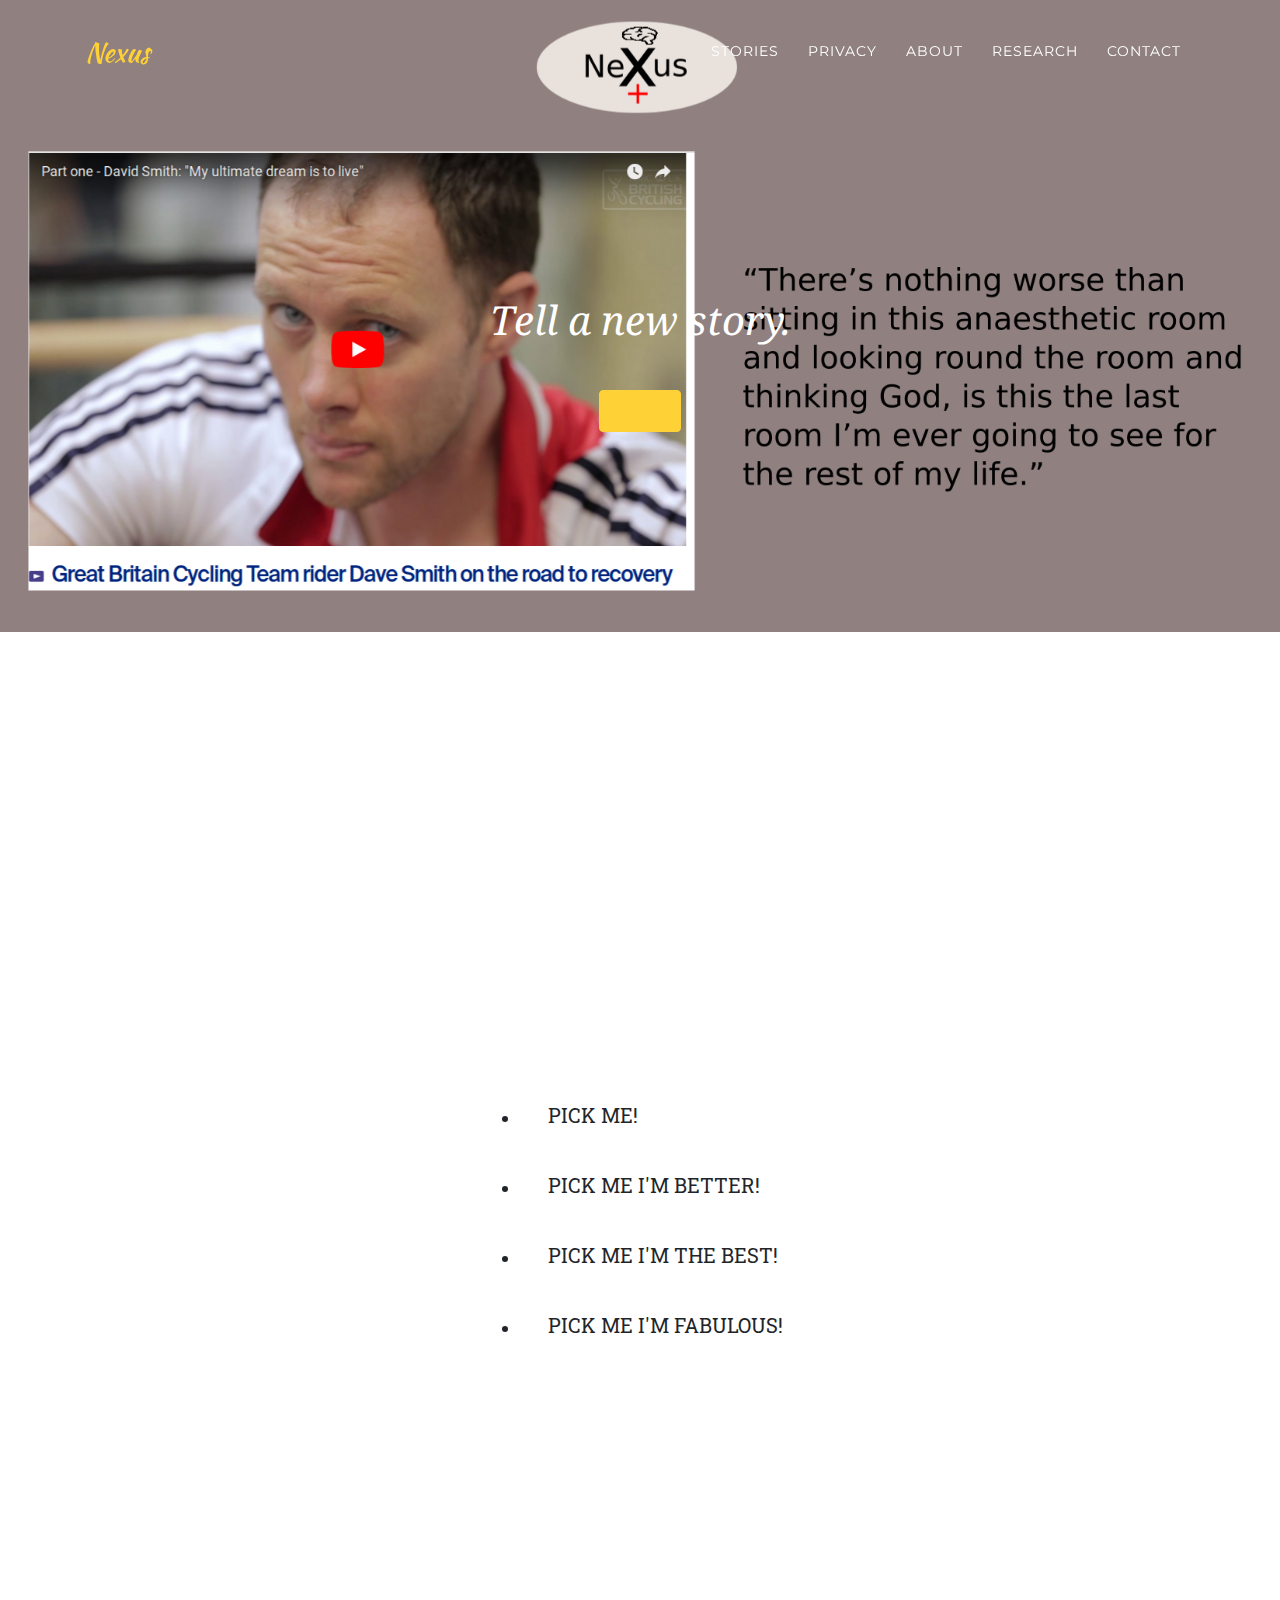
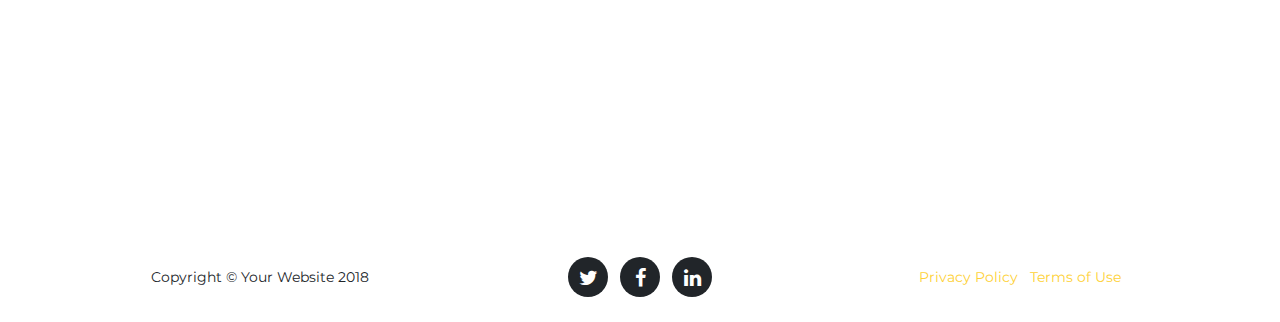
<file: newstory.html>
<!DOCTYPE html>
<html lang="en">

  <head>

    <meta charset="utf-8">
    <meta name="viewport" content="width=device-width, initial-scale=1, shrink-to-fit=no">
    <meta name="description" content="">
    <meta name="author" content="">

    <title>Nexus - understanding against the odds health outcomes</title>

    <!-- Bootstrap core CSS -->
    <link href="vendor/bootstrap/css/bootstrap.min.css" rel="stylesheet">

    <!-- Custom fonts for this template -->
    <link href="vendor/font-awesome/css/font-awesome.min.css" rel="stylesheet" type="text/css">
    <link href="https://fonts.googleapis.com/css?family=Montserrat:400,700" rel="stylesheet" type="text/css">
    <link href='https://fonts.googleapis.com/css?family=Kaushan+Script' rel='stylesheet' type='text/css'>
    <link href='https://fonts.googleapis.com/css?family=Droid+Serif:400,700,400italic,700italic' rel='stylesheet' type='text/css'>
    <link href='https://fonts.googleapis.com/css?family=Roboto+Slab:400,100,300,700' rel='stylesheet' type='text/css'>

    <!-- Custom styles for this template -->
    <link href="css/agency.min.css" rel="stylesheet">

    <style>

    $primary-color: #fff;
    $accent-color: #009688;

    * {
    	box-sizing: border-box;
    	padding: 0;
    	margin: 0;
    }

    .container-radio {
    	display: flex;
    	justify-content: center;
    	align-items: center;
    	min-height: 100vh;
    }

    .list {
    	flex: 0 20rem;
    }

    .list__item {
    	position: relative;
    	&:hover .label {
    		color: $accent-color;
    		&::before {
    			border: 0.5rem solid $accent-color;
    			margin-right: 2rem;
    		}
    	}
    }

    .radio-btn {
    	display: none;
    	&:checked + .label {
    		color: $accent-color;
    		&::before {
    			margin-right: 2rem;
    			border: 0.5rem solid $accent-color;
    			background: $primary-color;
    		}
    	}
    }

    .label {
    	display: flex;
    	align-items: center;
    	padding: 1rem 0;
    	color: $primary-color;
    	font-size: 1.25rem;
    	text-transform: uppercase;
    	cursor: pointer;
    	transition: all 0.25s linear;
    }

    .label::before {
    	display: block;
    	height: 1.125rem;
    	width: 1.125rem;
    	margin-right: 0.625rem;
    	content: "";
    	border: 0.5rem solid $primary-color;
    	border-radius: 50%;
    	transition: all 0.25s linear;
    }

    </style>

  </head>

  <body id="page-top">

    <!-- Navigation -->
    <nav class="navbar navbar-expand-lg navbar-dark fixed-top" id="mainNav">
      <div class="container">
        <a class="navbar-brand js-scroll-trigger" href="index.html">Nexus</a>
        <button class="navbar-toggler navbar-toggler-right" type="button" data-toggle="collapse" data-target="#navbarResponsive" aria-controls="navbarResponsive" aria-expanded="false" aria-label="Toggle navigation">
          Menu
          <i class="fa fa-bars"></i>
        </button>
        <div class="collapse navbar-collapse" id="navbarResponsive">
          <ul class="navbar-nav text-uppercase ml-auto">
            <li class="nav-item">
              <a class="nav-link js-scroll-trigger" href="index.html#services">Stories</a>
            </li>
            <li class="nav-item">
              <a class="nav-link js-scroll-trigger" href="index.html#portfolio">Privacy</a>
            </li>
            <li class="nav-item">
              <a class="nav-link js-scroll-trigger" href="index.html#about">About</a>
            </li>
            <li class="nav-item">
              <a class="nav-link js-scroll-trigger" href=index.html"#team">Research</a>
            </li>
            <li class="nav-item">
              <a class="nav-link js-scroll-trigger" href=index.html"#contact">Contact</a>
            </li>
          </ul>
        </div>
      </div>
    </nav>

    <!-- Header -->
    <header class="masthead">
      <div class="container">
        <div class="intro-text">
          <div class="intro-lead-in">Tell a new story.</div>
          <div class="intro-heading text-uppercase"></div>
          <a class="btn btn-primary btn-xl text-uppercase js-scroll-trigger" href="#services"></a>
        </div>
      </div>
    </header>

    <!-- Services -->
    <section id="services">
      <div class="container">
      <div class="container-radio">
       <ul class="list">
        <li class="list__item">
         <input type="radio" class="radio-btn" name="choice" id="a-opt" />
         <label for="a-opt" class="label">pick me!</label>
        </li>
        <li class="list__item">
         <input type="radio" class="radio-btn" name="choice" id="b-opt" />
         <label for="b-opt" class="label">pick me i'm better!</label>
        </li>
        <li class="list__item">
         <input type="radio" class="radio-btn" name="choice" id="c-opt" />
         <label for="c-opt" class="label">pick me i'm the best!</label>
        </li>
        <li class="list__item">
         <input type="radio" class="radio-btn" name="choice" id="d-opt" />
         <label for="d-opt" class="label">pick me i'm fabulous!</label>
        </li>
       </ul>
      </div>
    </div>
    </section>

    <!-- Footer -->
    <footer>
      <div class="container">
        <div class="row">
          <div class="col-md-4">
            <span class="copyright">Copyright &copy; Your Website 2018</span>
          </div>
          <div class="col-md-4">
            <ul class="list-inline social-buttons">
              <li class="list-inline-item">
                <a href="#">
                  <i class="fa fa-twitter"></i>
                </a>
              </li>
              <li class="list-inline-item">
                <a href="#">
                  <i class="fa fa-facebook"></i>
                </a>
              </li>
              <li class="list-inline-item">
                <a href="#">
                  <i class="fa fa-linkedin"></i>
                </a>
              </li>
            </ul>
          </div>
          <div class="col-md-4">
            <ul class="list-inline quicklinks">
              <li class="list-inline-item">
                <a href="#">Privacy Policy</a>
              </li>
              <li class="list-inline-item">
                <a href="#">Terms of Use</a>
              </li>
            </ul>
          </div>
        </div>
      </div>
    </footer>

    <!-- Portfolio Modals -->

    <!-- Modal 1 -->
    <div class="portfolio-modal modal fade" id="portfolioModal1" tabindex="-1" role="dialog" aria-hidden="true">
      <div class="modal-dialog">
        <div class="modal-content">
          <div class="close-modal" data-dismiss="modal">
            <div class="lr">
              <div class="rl"></div>
            </div>
          </div>
          <div class="container">
            <div class="row">
              <div class="col-lg-8 mx-auto">
                <div class="modal-body">
                  <!-- Project Details Go Here -->
                  <h2 class="text-uppercase">Project Name</h2>
                  <p class="item-intro text-muted">Lorem ipsum dolor sit amet consectetur.</p>
                  <img class="img-fluid d-block mx-auto" src="img/portfolio/01-full.jpg" alt="">
                  <p>Use this area to describe your project. Lorem ipsum dolor sit amet, consectetur adipisicing elit. Est blanditiis dolorem culpa incidunt minus dignissimos deserunt repellat aperiam quasi sunt officia expedita beatae cupiditate, maiores repudiandae, nostrum, reiciendis facere nemo!</p>
                  <ul class="list-inline">
                    <li>Date: January 2017</li>
                    <li>Client: Threads</li>
                    <li>Category: Illustration</li>
                  </ul>
                  <button class="btn btn-primary" data-dismiss="modal" type="button">
                    <i class="fa fa-times"></i>
                    Close Project</button>
                </div>
              </div>
            </div>
          </div>
        </div>
      </div>
    </div>

    <!-- Modal 2 -->
    <div class="portfolio-modal modal fade" id="portfolioModal2" tabindex="-1" role="dialog" aria-hidden="true">
      <div class="modal-dialog">
        <div class="modal-content">
          <div class="close-modal" data-dismiss="modal">
            <div class="lr">
              <div class="rl"></div>
            </div>
          </div>
          <div class="container">
            <div class="row">
              <div class="col-lg-8 mx-auto">
                <div class="modal-body">
                  <!-- Project Details Go Here -->
                  <h2 class="text-uppercase">Project Name</h2>
                  <p class="item-intro text-muted">Lorem ipsum dolor sit amet consectetur.</p>
                  <img class="img-fluid d-block mx-auto" src="img/portfolio/02-full.jpg" alt="">
                  <p>Use this area to describe your project. Lorem ipsum dolor sit amet, consectetur adipisicing elit. Est blanditiis dolorem culpa incidunt minus dignissimos deserunt repellat aperiam quasi sunt officia expedita beatae cupiditate, maiores repudiandae, nostrum, reiciendis facere nemo!</p>
                  <ul class="list-inline">
                    <li>Date: January 2017</li>
                    <li>Client: Explore</li>
                    <li>Category: Graphic Design</li>
                  </ul>
                  <button class="btn btn-primary" data-dismiss="modal" type="button">
                    <i class="fa fa-times"></i>
                    Close Project</button>
                </div>
              </div>
            </div>
          </div>
        </div>
      </div>
    </div>

    <!-- Modal 3 -->
    <div class="portfolio-modal modal fade" id="portfolioModal3" tabindex="-1" role="dialog" aria-hidden="true">
      <div class="modal-dialog">
        <div class="modal-content">
          <div class="close-modal" data-dismiss="modal">
            <div class="lr">
              <div class="rl"></div>
            </div>
          </div>
          <div class="container">
            <div class="row">
              <div class="col-lg-8 mx-auto">
                <div class="modal-body">
                  <!-- Project Details Go Here -->
                  <h2 class="text-uppercase">Project Name</h2>
                  <p class="item-intro text-muted">Lorem ipsum dolor sit amet consectetur.</p>
                  <img class="img-fluid d-block mx-auto" src="img/portfolio/03-full.jpg" alt="">
                  <p>Use this area to describe your project. Lorem ipsum dolor sit amet, consectetur adipisicing elit. Est blanditiis dolorem culpa incidunt minus dignissimos deserunt repellat aperiam quasi sunt officia expedita beatae cupiditate, maiores repudiandae, nostrum, reiciendis facere nemo!</p>
                  <ul class="list-inline">
                    <li>Date: January 2017</li>
                    <li>Client: Finish</li>
                    <li>Category: Identity</li>
                  </ul>
                  <button class="btn btn-primary" data-dismiss="modal" type="button">
                    <i class="fa fa-times"></i>
                    Close Project</button>
                </div>
              </div>
            </div>
          </div>
        </div>
      </div>
    </div>

    <!-- Modal 4 -->
    <div class="portfolio-modal modal fade" id="portfolioModal4" tabindex="-1" role="dialog" aria-hidden="true">
      <div class="modal-dialog">
        <div class="modal-content">
          <div class="close-modal" data-dismiss="modal">
            <div class="lr">
              <div class="rl"></div>
            </div>
          </div>
          <div class="container">
            <div class="row">
              <div class="col-lg-8 mx-auto">
                <div class="modal-body">
                  <!-- Project Details Go Here -->
                  <h2 class="text-uppercase">Project Name</h2>
                  <p class="item-intro text-muted">Lorem ipsum dolor sit amet consectetur.</p>
                  <img class="img-fluid d-block mx-auto" src="img/portfolio/04-full.jpg" alt="">
                  <p>Use this area to describe your project. Lorem ipsum dolor sit amet, consectetur adipisicing elit. Est blanditiis dolorem culpa incidunt minus dignissimos deserunt repellat aperiam quasi sunt officia expedita beatae cupiditate, maiores repudiandae, nostrum, reiciendis facere nemo!</p>
                  <ul class="list-inline">
                    <li>Date: January 2017</li>
                    <li>Client: Lines</li>
                    <li>Category: Branding</li>
                  </ul>
                  <button class="btn btn-primary" data-dismiss="modal" type="button">
                    <i class="fa fa-times"></i>
                    Close Project</button>
                </div>
              </div>
            </div>
          </div>
        </div>
      </div>
    </div>

    <!-- Modal 5 -->
    <div class="portfolio-modal modal fade" id="portfolioModal5" tabindex="-1" role="dialog" aria-hidden="true">
      <div class="modal-dialog">
        <div class="modal-content">
          <div class="close-modal" data-dismiss="modal">
            <div class="lr">
              <div class="rl"></div>
            </div>
          </div>
          <div class="container">
            <div class="row">
              <div class="col-lg-8 mx-auto">
                <div class="modal-body">
                  <!-- Project Details Go Here -->
                  <h2 class="text-uppercase">Project Name</h2>
                  <p class="item-intro text-muted">Lorem ipsum dolor sit amet consectetur.</p>
                  <img class="img-fluid d-block mx-auto" src="img/portfolio/05-full.jpg" alt="">
                  <p>Use this area to describe your project. Lorem ipsum dolor sit amet, consectetur adipisicing elit. Est blanditiis dolorem culpa incidunt minus dignissimos deserunt repellat aperiam quasi sunt officia expedita beatae cupiditate, maiores repudiandae, nostrum, reiciendis facere nemo!</p>
                  <ul class="list-inline">
                    <li>Date: January 2017</li>
                    <li>Client: Southwest</li>
                    <li>Category: Website Design</li>
                  </ul>
                  <button class="btn btn-primary" data-dismiss="modal" type="button">
                    <i class="fa fa-times"></i>
                    Close Project</button>
                </div>
              </div>
            </div>
          </div>
        </div>
      </div>
    </div>

    <!-- Modal 6 -->
    <div class="portfolio-modal modal fade" id="portfolioModal6" tabindex="-1" role="dialog" aria-hidden="true">
      <div class="modal-dialog">
        <div class="modal-content">
          <div class="close-modal" data-dismiss="modal">
            <div class="lr">
              <div class="rl"></div>
            </div>
          </div>
          <div class="container">
            <div class="row">
              <div class="col-lg-8 mx-auto">
                <div class="modal-body">
                  <!-- Project Details Go Here -->
                  <h2 class="text-uppercase">Project Name</h2>
                  <p class="item-intro text-muted">Lorem ipsum dolor sit amet consectetur.</p>
                  <img class="img-fluid d-block mx-auto" src="img/portfolio/06-full.jpg" alt="">
                  <p>Use this area to describe your project. Lorem ipsum dolor sit amet, consectetur adipisicing elit. Est blanditiis dolorem culpa incidunt minus dignissimos deserunt repellat aperiam quasi sunt officia expedita beatae cupiditate, maiores repudiandae, nostrum, reiciendis facere nemo!</p>
                  <ul class="list-inline">
                    <li>Date: January 2017</li>
                    <li>Client: Window</li>
                    <li>Category: Photography</li>
                  </ul>
                  <button class="btn btn-primary" data-dismiss="modal" type="button">
                    <i class="fa fa-times"></i>
                    Close Project</button>
                </div>
              </div>
            </div>
          </div>
        </div>
      </div>
    </div>

    <!-- Bootstrap core JavaScript -->
    <script src="vendor/jquery/jquery.min.js"></script>
    <script src="vendor/bootstrap/js/bootstrap.bundle.min.js"></script>

    <!-- Plugin JavaScript -->
    <script src="vendor/jquery-easing/jquery.easing.min.js"></script>

    <!-- Contact form JavaScript -->
    <script src="js/jqBootstrapValidation.js"></script>
    <script src="js/contact_me.js"></script>

    <!-- Custom scripts for this template -->
    <script src="js/agency.min.js"></script>

  </body>

</html>
</file>
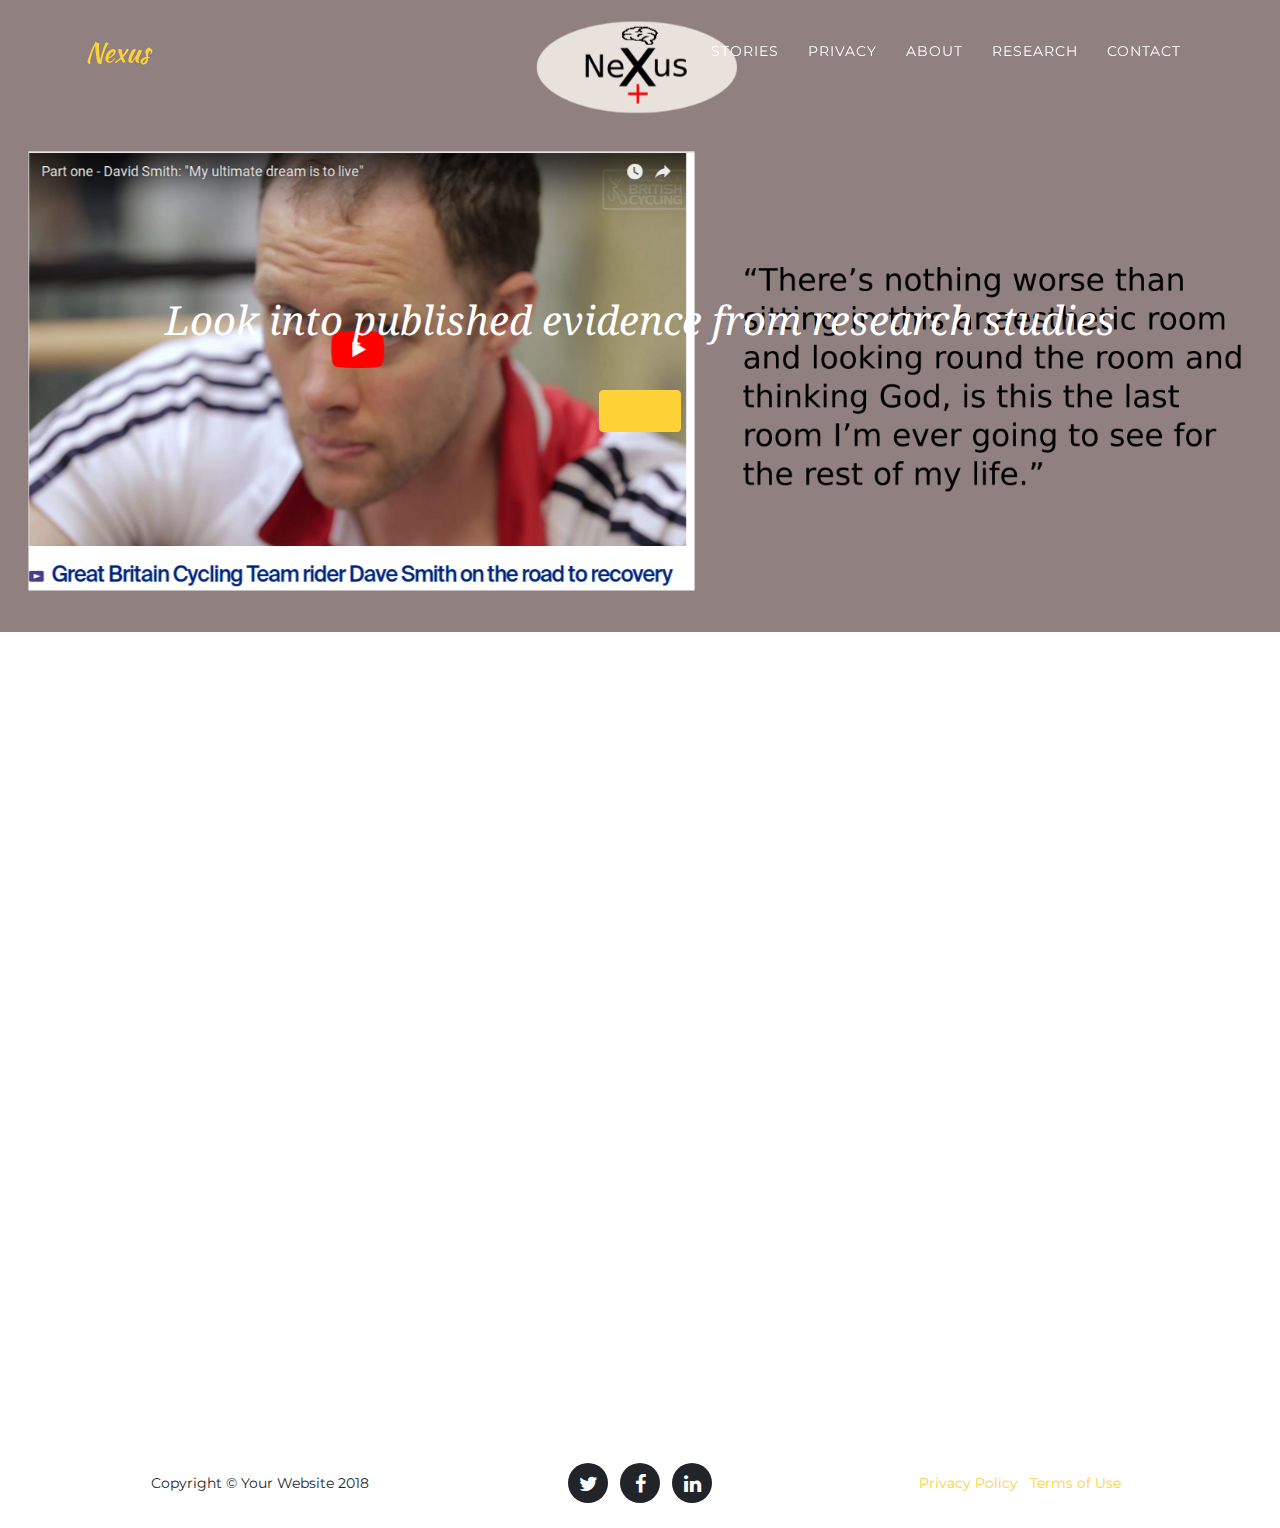
<file: researchstory.html>
<!DOCTYPE html>
<html lang="en">

  <head>

    <meta charset="utf-8">
    <meta name="viewport" content="width=device-width, initial-scale=1, shrink-to-fit=no">
    <meta name="description" content="">
    <meta name="author" content="">

    <title>Nexus - understanding against the odds health outcomes</title>

    <!-- Bootstrap core CSS -->
    <link href="vendor/bootstrap/css/bootstrap.min.css" rel="stylesheet">

    <!-- Custom fonts for this template -->
    <link href="vendor/font-awesome/css/font-awesome.min.css" rel="stylesheet" type="text/css">
    <link href="https://fonts.googleapis.com/css?family=Montserrat:400,700" rel="stylesheet" type="text/css">
    <link href='https://fonts.googleapis.com/css?family=Kaushan+Script' rel='stylesheet' type='text/css'>
    <link href='https://fonts.googleapis.com/css?family=Droid+Serif:400,700,400italic,700italic' rel='stylesheet' type='text/css'>
    <link href='https://fonts.googleapis.com/css?family=Roboto+Slab:400,100,300,700' rel='stylesheet' type='text/css'>

    <!-- Custom styles for this template -->
    <link href="css/agency.min.css" rel="stylesheet">

  </head>

  <body id="page-top">

    <!-- Navigation -->
    <nav class="navbar navbar-expand-lg navbar-dark fixed-top" id="mainNav">
      <div class="container">
        <a class="navbar-brand js-scroll-trigger" href="index.html">Nexus</a>
        <button class="navbar-toggler navbar-toggler-right" type="button" data-toggle="collapse" data-target="#navbarResponsive" aria-controls="navbarResponsive" aria-expanded="false" aria-label="Toggle navigation">
          Menu
          <i class="fa fa-bars"></i>
        </button>
        <div class="collapse navbar-collapse" id="navbarResponsive">
          <ul class="navbar-nav text-uppercase ml-auto">
            <li class="nav-item">
              <a class="nav-link js-scroll-trigger" href="index.html#services">Stories</a>
            </li>
            <li class="nav-item">
              <a class="nav-link js-scroll-trigger" href="index.html#portfolio">Privacy</a>
            </li>
            <li class="nav-item">
              <a class="nav-link js-scroll-trigger" href="index.html#about">About</a>
            </li>
            <li class="nav-item">
              <a class="nav-link js-scroll-trigger" href=index.html"#team">Research</a>
            </li>
            <li class="nav-item">
              <a class="nav-link js-scroll-trigger" href=index.html"#contact">Contact</a>
            </li>
          </ul>
        </div>
      </div>
    </nav>

    <!-- Header -->
    <header class="masthead">
      <div class="container">
        <div class="intro-text">
          <div class="intro-lead-in">Look into published evidence from research studies</div>
          <div class="intro-heading text-uppercase"></div>
          <a class="btn btn-primary btn-xl text-uppercase js-scroll-trigger" href="#services"></a>
        </div>
      </div>
    </header>

    <!-- Services -->
    <section id="services">
      <div class="container">
        <!-- Research evidence -->
      <iframe src="https://docs.google.com/forms/d/e/1FAIpQLSfHqJoQQ8_eNVrYrH0Ho-5CVwP2LOVACFDhvLwKXqRXL8WcpA/viewform?embedded=true" width="760" height="500" frameborder="0" marginheight="0" marginwidth="0">Loading...</iframe>
      </div>
    </section>

    <!-- Footer -->
    <footer>
      <div class="container">
        <div class="row">
          <div class="col-md-4">
            <span class="copyright">Copyright &copy; Your Website 2018</span>
          </div>
          <div class="col-md-4">
            <ul class="list-inline social-buttons">
              <li class="list-inline-item">
                <a href="#">
                  <i class="fa fa-twitter"></i>
                </a>
              </li>
              <li class="list-inline-item">
                <a href="#">
                  <i class="fa fa-facebook"></i>
                </a>
              </li>
              <li class="list-inline-item">
                <a href="#">
                  <i class="fa fa-linkedin"></i>
                </a>
              </li>
            </ul>
          </div>
          <div class="col-md-4">
            <ul class="list-inline quicklinks">
              <li class="list-inline-item">
                <a href="#">Privacy Policy</a>
              </li>
              <li class="list-inline-item">
                <a href="#">Terms of Use</a>
              </li>
            </ul>
          </div>
        </div>
      </div>
    </footer>

    <!-- Portfolio Modals -->

    <!-- Modal 1 -->
    <div class="portfolio-modal modal fade" id="portfolioModal1" tabindex="-1" role="dialog" aria-hidden="true">
      <div class="modal-dialog">
        <div class="modal-content">
          <div class="close-modal" data-dismiss="modal">
            <div class="lr">
              <div class="rl"></div>
            </div>
          </div>
          <div class="container">
            <div class="row">
              <div class="col-lg-8 mx-auto">
                <div class="modal-body">
                  <!-- Project Details Go Here -->
                  <h2 class="text-uppercase">Project Name</h2>
                  <p class="item-intro text-muted">Lorem ipsum dolor sit amet consectetur.</p>
                  <img class="img-fluid d-block mx-auto" src="img/portfolio/01-full.jpg" alt="">
                  <p>Use this area to describe your project. Lorem ipsum dolor sit amet, consectetur adipisicing elit. Est blanditiis dolorem culpa incidunt minus dignissimos deserunt repellat aperiam quasi sunt officia expedita beatae cupiditate, maiores repudiandae, nostrum, reiciendis facere nemo!</p>
                  <ul class="list-inline">
                    <li>Date: January 2017</li>
                    <li>Client: Threads</li>
                    <li>Category: Illustration</li>
                  </ul>
                  <button class="btn btn-primary" data-dismiss="modal" type="button">
                    <i class="fa fa-times"></i>
                    Close Project</button>
                </div>
              </div>
            </div>
          </div>
        </div>
      </div>
    </div>

    <!-- Modal 2 -->
    <div class="portfolio-modal modal fade" id="portfolioModal2" tabindex="-1" role="dialog" aria-hidden="true">
      <div class="modal-dialog">
        <div class="modal-content">
          <div class="close-modal" data-dismiss="modal">
            <div class="lr">
              <div class="rl"></div>
            </div>
          </div>
          <div class="container">
            <div class="row">
              <div class="col-lg-8 mx-auto">
                <div class="modal-body">
                  <!-- Project Details Go Here -->
                  <h2 class="text-uppercase">Project Name</h2>
                  <p class="item-intro text-muted">Lorem ipsum dolor sit amet consectetur.</p>
                  <img class="img-fluid d-block mx-auto" src="img/portfolio/02-full.jpg" alt="">
                  <p>Use this area to describe your project. Lorem ipsum dolor sit amet, consectetur adipisicing elit. Est blanditiis dolorem culpa incidunt minus dignissimos deserunt repellat aperiam quasi sunt officia expedita beatae cupiditate, maiores repudiandae, nostrum, reiciendis facere nemo!</p>
                  <ul class="list-inline">
                    <li>Date: January 2017</li>
                    <li>Client: Explore</li>
                    <li>Category: Graphic Design</li>
                  </ul>
                  <button class="btn btn-primary" data-dismiss="modal" type="button">
                    <i class="fa fa-times"></i>
                    Close Project</button>
                </div>
              </div>
            </div>
          </div>
        </div>
      </div>
    </div>

    <!-- Modal 3 -->
    <div class="portfolio-modal modal fade" id="portfolioModal3" tabindex="-1" role="dialog" aria-hidden="true">
      <div class="modal-dialog">
        <div class="modal-content">
          <div class="close-modal" data-dismiss="modal">
            <div class="lr">
              <div class="rl"></div>
            </div>
          </div>
          <div class="container">
            <div class="row">
              <div class="col-lg-8 mx-auto">
                <div class="modal-body">
                  <!-- Project Details Go Here -->
                  <h2 class="text-uppercase">Project Name</h2>
                  <p class="item-intro text-muted">Lorem ipsum dolor sit amet consectetur.</p>
                  <img class="img-fluid d-block mx-auto" src="img/portfolio/03-full.jpg" alt="">
                  <p>Use this area to describe your project. Lorem ipsum dolor sit amet, consectetur adipisicing elit. Est blanditiis dolorem culpa incidunt minus dignissimos deserunt repellat aperiam quasi sunt officia expedita beatae cupiditate, maiores repudiandae, nostrum, reiciendis facere nemo!</p>
                  <ul class="list-inline">
                    <li>Date: January 2017</li>
                    <li>Client: Finish</li>
                    <li>Category: Identity</li>
                  </ul>
                  <button class="btn btn-primary" data-dismiss="modal" type="button">
                    <i class="fa fa-times"></i>
                    Close Project</button>
                </div>
              </div>
            </div>
          </div>
        </div>
      </div>
    </div>

    <!-- Modal 4 -->
    <div class="portfolio-modal modal fade" id="portfolioModal4" tabindex="-1" role="dialog" aria-hidden="true">
      <div class="modal-dialog">
        <div class="modal-content">
          <div class="close-modal" data-dismiss="modal">
            <div class="lr">
              <div class="rl"></div>
            </div>
          </div>
          <div class="container">
            <div class="row">
              <div class="col-lg-8 mx-auto">
                <div class="modal-body">
                  <!-- Project Details Go Here -->
                  <h2 class="text-uppercase">Project Name</h2>
                  <p class="item-intro text-muted">Lorem ipsum dolor sit amet consectetur.</p>
                  <img class="img-fluid d-block mx-auto" src="img/portfolio/04-full.jpg" alt="">
                  <p>Use this area to describe your project. Lorem ipsum dolor sit amet, consectetur adipisicing elit. Est blanditiis dolorem culpa incidunt minus dignissimos deserunt repellat aperiam quasi sunt officia expedita beatae cupiditate, maiores repudiandae, nostrum, reiciendis facere nemo!</p>
                  <ul class="list-inline">
                    <li>Date: January 2017</li>
                    <li>Client: Lines</li>
                    <li>Category: Branding</li>
                  </ul>
                  <button class="btn btn-primary" data-dismiss="modal" type="button">
                    <i class="fa fa-times"></i>
                    Close Project</button>
                </div>
              </div>
            </div>
          </div>
        </div>
      </div>
    </div>

    <!-- Modal 5 -->
    <div class="portfolio-modal modal fade" id="portfolioModal5" tabindex="-1" role="dialog" aria-hidden="true">
      <div class="modal-dialog">
        <div class="modal-content">
          <div class="close-modal" data-dismiss="modal">
            <div class="lr">
              <div class="rl"></div>
            </div>
          </div>
          <div class="container">
            <div class="row">
              <div class="col-lg-8 mx-auto">
                <div class="modal-body">
                  <!-- Project Details Go Here -->
                  <h2 class="text-uppercase">Project Name</h2>
                  <p class="item-intro text-muted">Lorem ipsum dolor sit amet consectetur.</p>
                  <img class="img-fluid d-block mx-auto" src="img/portfolio/05-full.jpg" alt="">
                  <p>Use this area to describe your project. Lorem ipsum dolor sit amet, consectetur adipisicing elit. Est blanditiis dolorem culpa incidunt minus dignissimos deserunt repellat aperiam quasi sunt officia expedita beatae cupiditate, maiores repudiandae, nostrum, reiciendis facere nemo!</p>
                  <ul class="list-inline">
                    <li>Date: January 2017</li>
                    <li>Client: Southwest</li>
                    <li>Category: Website Design</li>
                  </ul>
                  <button class="btn btn-primary" data-dismiss="modal" type="button">
                    <i class="fa fa-times"></i>
                    Close Project</button>
                </div>
              </div>
            </div>
          </div>
        </div>
      </div>
    </div>

    <!-- Modal 6 -->
    <div class="portfolio-modal modal fade" id="portfolioModal6" tabindex="-1" role="dialog" aria-hidden="true">
      <div class="modal-dialog">
        <div class="modal-content">
          <div class="close-modal" data-dismiss="modal">
            <div class="lr">
              <div class="rl"></div>
            </div>
          </div>
          <div class="container">
            <div class="row">
              <div class="col-lg-8 mx-auto">
                <div class="modal-body">
                  <!-- Project Details Go Here -->
                  <h2 class="text-uppercase">Project Name</h2>
                  <p class="item-intro text-muted">Lorem ipsum dolor sit amet consectetur.</p>
                  <img class="img-fluid d-block mx-auto" src="img/portfolio/06-full.jpg" alt="">
                  <p>Use this area to describe your project. Lorem ipsum dolor sit amet, consectetur adipisicing elit. Est blanditiis dolorem culpa incidunt minus dignissimos deserunt repellat aperiam quasi sunt officia expedita beatae cupiditate, maiores repudiandae, nostrum, reiciendis facere nemo!</p>
                  <ul class="list-inline">
                    <li>Date: January 2017</li>
                    <li>Client: Window</li>
                    <li>Category: Photography</li>
                  </ul>
                  <button class="btn btn-primary" data-dismiss="modal" type="button">
                    <i class="fa fa-times"></i>
                    Close Project</button>
                </div>
              </div>
            </div>
          </div>
        </div>
      </div>
    </div>

    <!-- Bootstrap core JavaScript -->
    <script src="vendor/jquery/jquery.min.js"></script>
    <script src="vendor/bootstrap/js/bootstrap.bundle.min.js"></script>

    <!-- Plugin JavaScript -->
    <script src="vendor/jquery-easing/jquery.easing.min.js"></script>

    <!-- Contact form JavaScript -->
    <script src="js/jqBootstrapValidation.js"></script>
    <script src="js/contact_me.js"></script>

    <!-- Custom scripts for this template -->
    <script src="js/agency.min.js"></script>

  </body>

</html>
</file>
<file: css/agency.min.css>
body{overflow-x:hidden;font-family:'Roboto Slab','Helvetica Neue',Helvetica,Arial,sans-serif}p{line-height:1.75}a{color:#fed136}a:hover{color:#fec503}.text-primary{color:#fed136!important}h1,h2,h3,h4,h5,h6{font-weight:700;font-family:Montserrat,'Helvetica Neue',Helvetica,Arial,sans-serif}section{padding:100px 0}section h2.section-heading{font-size:40px;margin-top:0;margin-bottom:15px}section h3.section-subheading{font-size:16px;font-weight:400;font-style:italic;margin-bottom:75px;text-transform:none;font-family:'Droid Serif','Helvetica Neue',Helvetica,Arial,sans-serif}@media (min-width:768px){section{padding:150px 0}}.btn{font-family:Montserrat,'Helvetica Neue',Helvetica,Arial,sans-serif;font-weight:700}.btn-xl{font-size:18px;padding:20px 40px}.btn-primary{background-color:#fed136;border-color:#fed136}.btn-primary:active,.btn-primary:focus,.btn-primary:hover{background-color:#fec810!important;border-color:#fec810!important;color:#fff}.btn-primary:active,.btn-primary:focus{box-shadow:0 0 0 .2rem rgba(254,209,55,.5)!important}::-moz-selection{background:#fed136;text-shadow:none}::selection{background:#fed136;text-shadow:none}img::selection{background:0 0}img::-moz-selection{background:0 0}#mainNav{background-color:#212529}#mainNav .navbar-toggler{font-size:12px;right:0;padding:13px;text-transform:uppercase;color:#fff;border:0;background-color:#fed136;font-family:Montserrat,'Helvetica Neue',Helvetica,Arial,sans-serif}#mainNav .navbar-brand{color:#fed136;font-family:'Kaushan Script','Helvetica Neue',Helvetica,Arial,cursive}#mainNav .navbar-brand.active,#mainNav .navbar-brand:active,#mainNav .navbar-brand:focus,#mainNav .navbar-brand:hover{color:#fec503}#mainNav .navbar-nav .nav-item .nav-link{font-size:90%;font-weight:400;padding:.75em 0;letter-spacing:1px;color:#fff;font-family:Montserrat,'Helvetica Neue',Helvetica,Arial,sans-serif}#mainNav .navbar-nav .nav-item .nav-link.active,#mainNav .navbar-nav .nav-item .nav-link:hover{color:#fed136}@media (min-width:992px){#mainNav{padding-top:25px;padding-bottom:25px;-webkit-transition:padding-top .3s,padding-bottom .3s;-moz-transition:padding-top .3s,padding-bottom .3s;transition:padding-top .3s,padding-bottom .3s;border:none;background-color:transparent}#mainNav .navbar-brand{font-size:1.75em;-webkit-transition:all .3s;-moz-transition:all .3s;transition:all .3s}#mainNav .navbar-nav .nav-item .nav-link{padding:1.1em 1em!important}#mainNav.navbar-shrink{padding-top:0;padding-bottom:0;background-color:#212529}#mainNav.navbar-shrink .navbar-brand{font-size:1.25em;padding:12px 0}}header.masthead{text-align:center;color:#fff;background-image:url(../img/header-bg.png);background-repeat:no-repeat;background-attachment:scroll;background-position:center center;-webkit-background-size:cover;-moz-background-size:cover;-o-background-size:cover;background-size:cover}header.masthead .intro-text{padding-top:150px;padding-bottom:100px}header.masthead .intro-text .intro-lead-in{font-size:22px;font-style:italic;line-height:22px;margin-bottom:25px;font-family:'Droid Serif','Helvetica Neue',Helvetica,Arial,sans-serif}header.masthead .intro-text .intro-heading{font-size:25px;font-weight:700;line-height:50px;margin-bottom:25px;font-family:Montserrat,'Helvetica Neue',Helvetica,Arial,sans-serif}@media (min-width:768px){header.masthead .intro-text{padding-top:300px;padding-bottom:200px}header.masthead .intro-text .intro-lead-in{font-size:40px;font-style:italic;line-height:40px;margin-bottom:25px;font-family:'Droid Serif','Helvetica Neue',Helvetica,Arial,sans-serif}header.masthead .intro-text .intro-heading{font-size:40px;font-weight:700;line-height:75px;margin-bottom:50px;font-family:Montserrat,'Helvetica Neue',Helvetica,Arial,sans-serif}}.service-heading{margin:15px 0;text-transform:none}#portfolio .portfolio-item{right:0;margin:0 0 15px}#portfolio .portfolio-item .portfolio-link{position:relative;display:block;max-width:400px;margin:0 auto;cursor:pointer}#portfolio .portfolio-item .portfolio-link .portfolio-hover{position:absolute;width:100%;height:100%;-webkit-transition:all ease .5s;-moz-transition:all ease .5s;transition:all ease .5s;opacity:0;background:rgba(254,209,54,.9)}#portfolio .portfolio-item .portfolio-link .portfolio-hover:hover{opacity:1}#portfolio .portfolio-item .portfolio-link .portfolio-hover .portfolio-hover-content{font-size:20px;position:absolute;top:50%;width:100%;height:20px;margin-top:-12px;text-align:center;color:#fff}#portfolio .portfolio-item .portfolio-link .portfolio-hover .portfolio-hover-content i{margin-top:-12px}#portfolio .portfolio-item .portfolio-link .portfolio-hover .portfolio-hover-content h3,#portfolio .portfolio-item .portfolio-link .portfolio-hover .portfolio-hover-content h4{margin:0}#portfolio .portfolio-item .portfolio-caption{max-width:400px;margin:0 auto;padding:25px;text-align:center;background-color:#fff}#portfolio .portfolio-item .portfolio-caption h4{margin:0;text-transform:none}#portfolio .portfolio-item .portfolio-caption p{font-size:16px;font-style:italic;margin:0;font-family:'Droid Serif','Helvetica Neue',Helvetica,Arial,sans-serif}#portfolio *{z-index:2}@media (min-width:767px){#portfolio .portfolio-item{margin:0 0 30px}}.portfolio-modal{padding-right:0!important}.portfolio-modal .modal-dialog{margin:1rem;max-width:100vw}.portfolio-modal .modal-content{padding:100px 0;text-align:center}.portfolio-modal .modal-content h2{font-size:3em;margin-bottom:15px}.portfolio-modal .modal-content p{margin-bottom:30px}.portfolio-modal .modal-content p.item-intro{font-size:16px;font-style:italic;margin:20px 0 30px;font-family:'Droid Serif','Helvetica Neue',Helvetica,Arial,sans-serif}.portfolio-modal .modal-content ul.list-inline{margin-top:0;margin-bottom:30px}.portfolio-modal .modal-content img{margin-bottom:30px}.portfolio-modal .modal-content button{cursor:pointer}.portfolio-modal .close-modal{position:absolute;top:25px;right:25px;width:75px;height:75px;cursor:pointer;background-color:transparent}.portfolio-modal .close-modal:hover{opacity:.3}.portfolio-modal .close-modal .lr{z-index:1051;width:1px;height:75px;margin-left:35px;-webkit-transform:rotate(45deg);-ms-transform:rotate(45deg);transform:rotate(45deg);background-color:#212529}.portfolio-modal .close-modal .lr .rl{z-index:1052;width:1px;height:75px;-webkit-transform:rotate(90deg);-ms-transform:rotate(90deg);transform:rotate(90deg);background-color:#212529}.timeline{position:relative;padding:0;list-style:none}.timeline:before{position:absolute;top:0;bottom:0;left:40px;width:2px;margin-left:-1.5px;content:'';background-color:#e9ecef}.timeline>li{position:relative;min-height:50px;margin-bottom:50px}.timeline>li:after,.timeline>li:before{display:table;content:' '}.timeline>li:after{clear:both}.timeline>li .timeline-panel{position:relative;float:right;width:100%;padding:0 20px 0 100px;text-align:left}.timeline>li .timeline-panel:before{right:auto;left:-15px;border-right-width:15px;border-left-width:0}.timeline>li .timeline-panel:after{right:auto;left:-14px;border-right-width:14px;border-left-width:0}.timeline>li .timeline-image{position:absolute;z-index:100;left:0;width:80px;height:80px;margin-left:0;text-align:center;color:#fff;border:7px solid #e9ecef;border-radius:100%;background-color:#fed136}.timeline>li .timeline-image h4{font-size:10px;line-height:14px;margin-top:12px}.timeline>li.timeline-inverted>.timeline-panel{float:right;padding:0 20px 0 100px;text-align:left}.timeline>li.timeline-inverted>.timeline-panel:before{right:auto;left:-15px;border-right-width:15px;border-left-width:0}.timeline>li.timeline-inverted>.timeline-panel:after{right:auto;left:-14px;border-right-width:14px;border-left-width:0}.timeline>li:last-child{margin-bottom:0}.timeline .timeline-heading h4{margin-top:0;color:inherit}.timeline .timeline-heading h4.subheading{text-transform:none}.timeline .timeline-body>p,.timeline .timeline-body>ul{margin-bottom:0}@media (min-width:768px){.timeline:before{left:50%}.timeline>li{min-height:100px;margin-bottom:100px}.timeline>li .timeline-panel{float:left;width:41%;padding:0 20px 20px 30px;text-align:right}.timeline>li .timeline-image{left:50%;width:100px;height:100px;margin-left:-50px}.timeline>li .timeline-image h4{font-size:13px;line-height:18px;margin-top:16px}.timeline>li.timeline-inverted>.timeline-panel{float:right;padding:0 30px 20px 20px;text-align:left}}@media (min-width:992px){.timeline>li{min-height:150px}.timeline>li .timeline-panel{padding:0 20px 20px}.timeline>li .timeline-image{width:150px;height:150px;margin-left:-75px}.timeline>li .timeline-image h4{font-size:18px;line-height:26px;margin-top:30px}.timeline>li.timeline-inverted>.timeline-panel{padding:0 20px 20px}}@media (min-width:1200px){.timeline>li{min-height:170px}.timeline>li .timeline-panel{padding:0 20px 20px 100px}.timeline>li .timeline-image{width:170px;height:170px;margin-left:-85px}.timeline>li .timeline-image h4{margin-top:40px}.timeline>li.timeline-inverted>.timeline-panel{padding:0 100px 20px 20px}}.team-member{margin-bottom:50px;text-align:center}.team-member img{width:225px;height:225px;border:7px solid #fff}.team-member h4{margin-top:25px;margin-bottom:0;text-transform:none}.team-member p{margin-top:0}section#contact{background-color:#212529;background-image:url(../img/map-image.png);background-repeat:no-repeat;background-position:center}section#contact .section-heading{color:#fff}section#contact .form-group{margin-bottom:25px}section#contact .form-group input,section#contact .form-group textarea{padding:20px}section#contact .form-group input.form-control{height:auto}section#contact .form-group textarea.form-control{height:248px}section#contact .form-control:focus{border-color:#fed136;box-shadow:none}section#contact ::-webkit-input-placeholder{font-weight:700;color:#ced4da;font-family:Montserrat,'Helvetica Neue',Helvetica,Arial,sans-serif}section#contact :-moz-placeholder{font-weight:700;color:#ced4da;font-family:Montserrat,'Helvetica Neue',Helvetica,Arial,sans-serif}section#contact ::-moz-placeholder{font-weight:700;color:#ced4da;font-family:Montserrat,'Helvetica Neue',Helvetica,Arial,sans-serif}section#contact :-ms-input-placeholder{font-weight:700;color:#ced4da;font-family:Montserrat,'Helvetica Neue',Helvetica,Arial,sans-serif}footer{padding:25px 0;text-align:center}footer span.copyright{font-size:90%;line-height:40px;text-transform:none;font-family:Montserrat,'Helvetica Neue',Helvetica,Arial,sans-serif}footer ul.quicklinks{font-size:90%;line-height:40px;margin-bottom:0;text-transform:none;font-family:Montserrat,'Helvetica Neue',Helvetica,Arial,sans-serif}ul.social-buttons{margin-bottom:0}ul.social-buttons li a{font-size:20px;line-height:40px;display:block;width:40px;height:40px;-webkit-transition:all .3s;-moz-transition:all .3s;transition:all .3s;color:#fff;border-radius:100%;outline:0;background-color:#212529}ul.social-buttons li a:active,ul.social-buttons li a:focus,ul.social-buttons li a:hover{background-color:#fed136}
</file>
